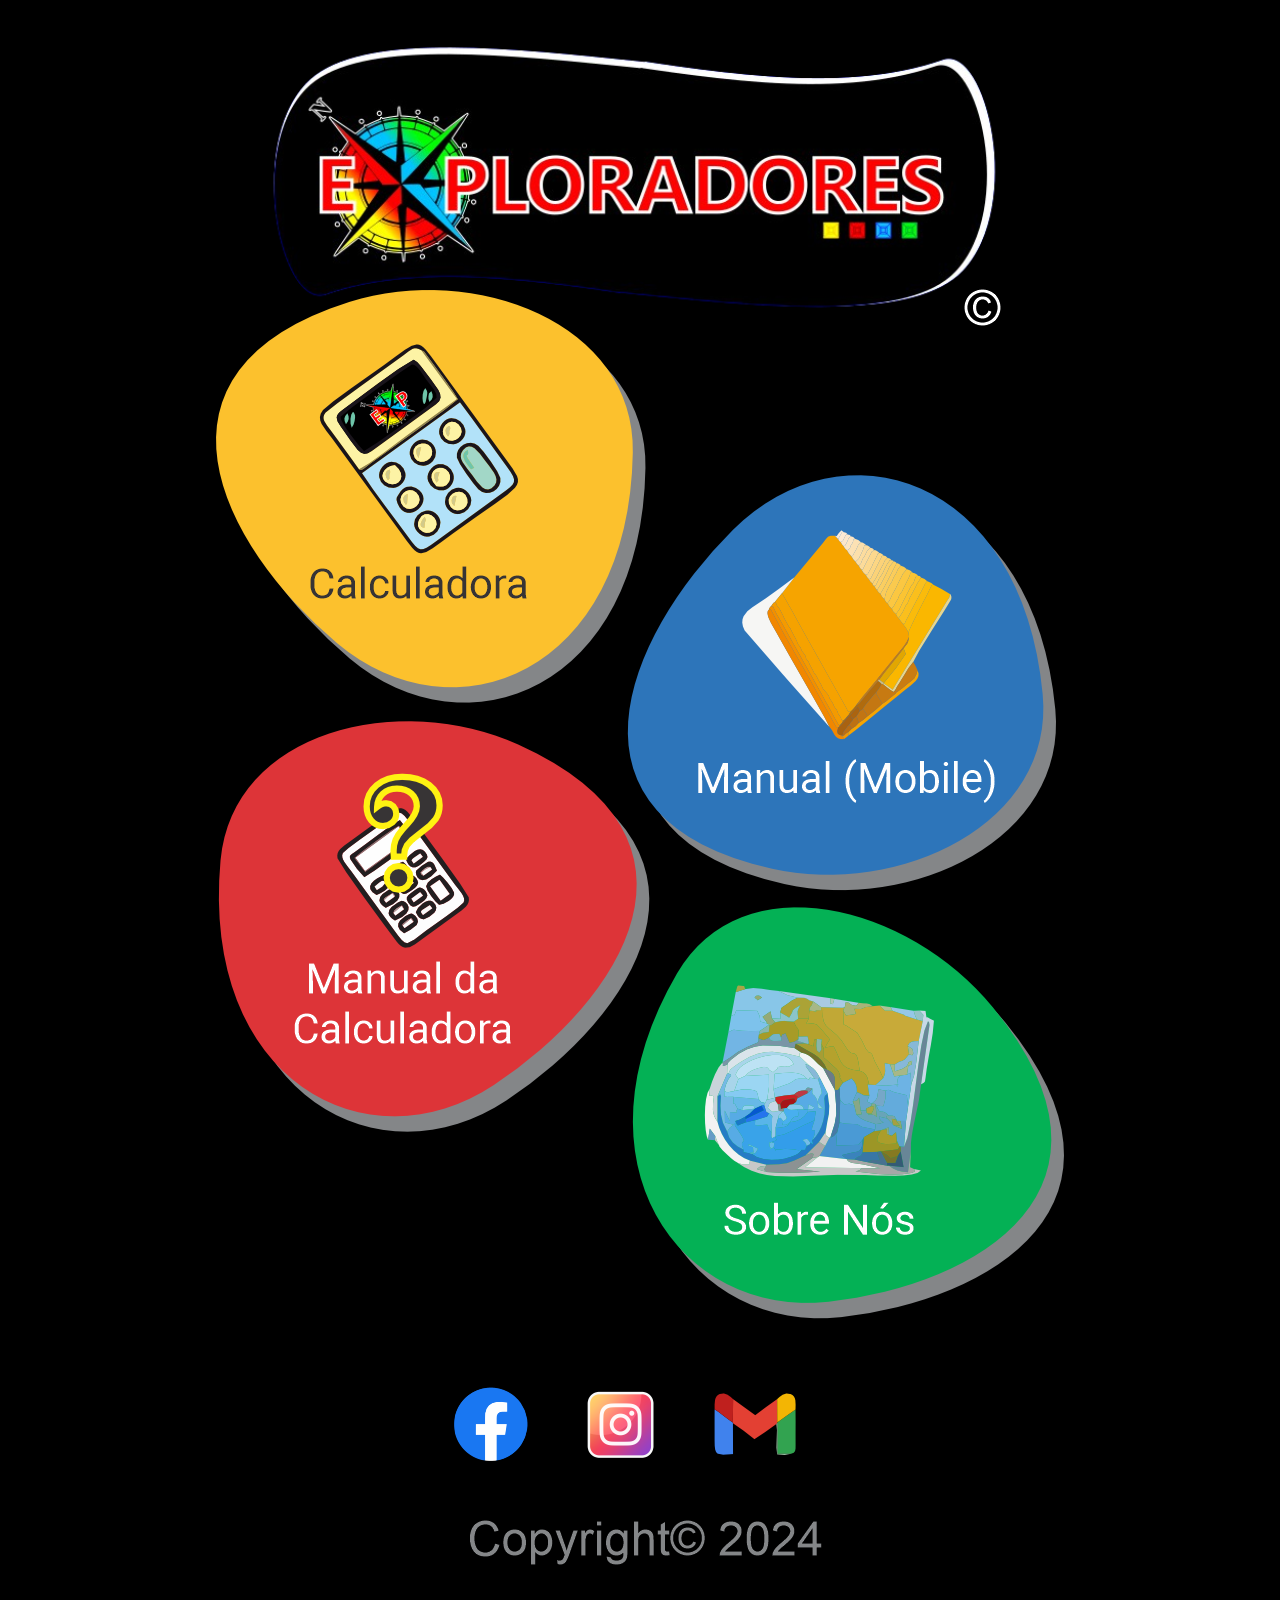
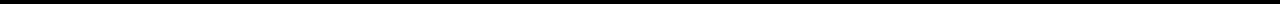
<file: index.html>
<!DOCTYPE html>
<html lang="pt-br">
<head>
    <meta charset="UTF-8">
    <meta name="viewport" content="width=device-width, initial-scale=1.0">
    <title>Exploradores</title>
    <style>
        body {
            background-color: #000;
            color: #fff;
            font-family: Arial, sans-serif;
            text-align: center;
            margin: 0;
        }

        .container {
            position: relative;
            display: inline-block;
            max-width: 100%;
        }

        .container img {
            width: 100%;
            height: auto;
        }

        .area-link {
            position: absolute;
            display: block;
            width: 100%;
            height: 100%;
            cursor: pointer;
        }
    </style>
</head>
<body>
    <div class="container">
        <img src="img/fundo.png" alt="Exploradores">
        
        <a class="area-link" style="top: 290px; left: 0; width: 445px; height: 400px;" href="calculadora.html" target="_blank"></a>
        <a class="area-link" style="top: 477px; left: 446px; width: 422px; height: 398px;" href=".\download\exploradores_manual_mobile.pdf" target="_blank"></a>
        <a class="area-link" style="top: 722px; left: 0; width: 442px; height: 389px;" href="ajuda1.html" target="_blank"></a>
        <a class="area-link" style="top: 910px; left: 461px; width: 400px; height: 395px;" href="sobre.html" target="_blank"></a>
        <a class="area-link" style="top: 1387px; left: 264px; width: 72px; height: 74px;" href="https://www.facebook.com/share/VeXWJtTjgaeFu7Po/?mibextid=qi2Omg" target="_blank"></a>
        <a class="area-link" style="top: 1389px; left: 392px; width: 73px; height: 71px;" href="https://www.instagram.com/jogo.exploradores?igsh=MXF4dTI3OGw3ZXFiag==" target="_blank"></a>
        <a class="area-link" style="top: 1388px; left: 519px; width: 86px; height: 70px;" href="mailto:jogoexploradores@gmail.com" target="_blank"></a>
    </div>

    <script>
        document.querySelectorAll('.area-link').forEach(link => {
            link.addEventListener('click', function(e) {
                e.preventDefault();
                window.open(this.href, '_blank');
            });
        });
    </script>
</body>
</html>
</file>
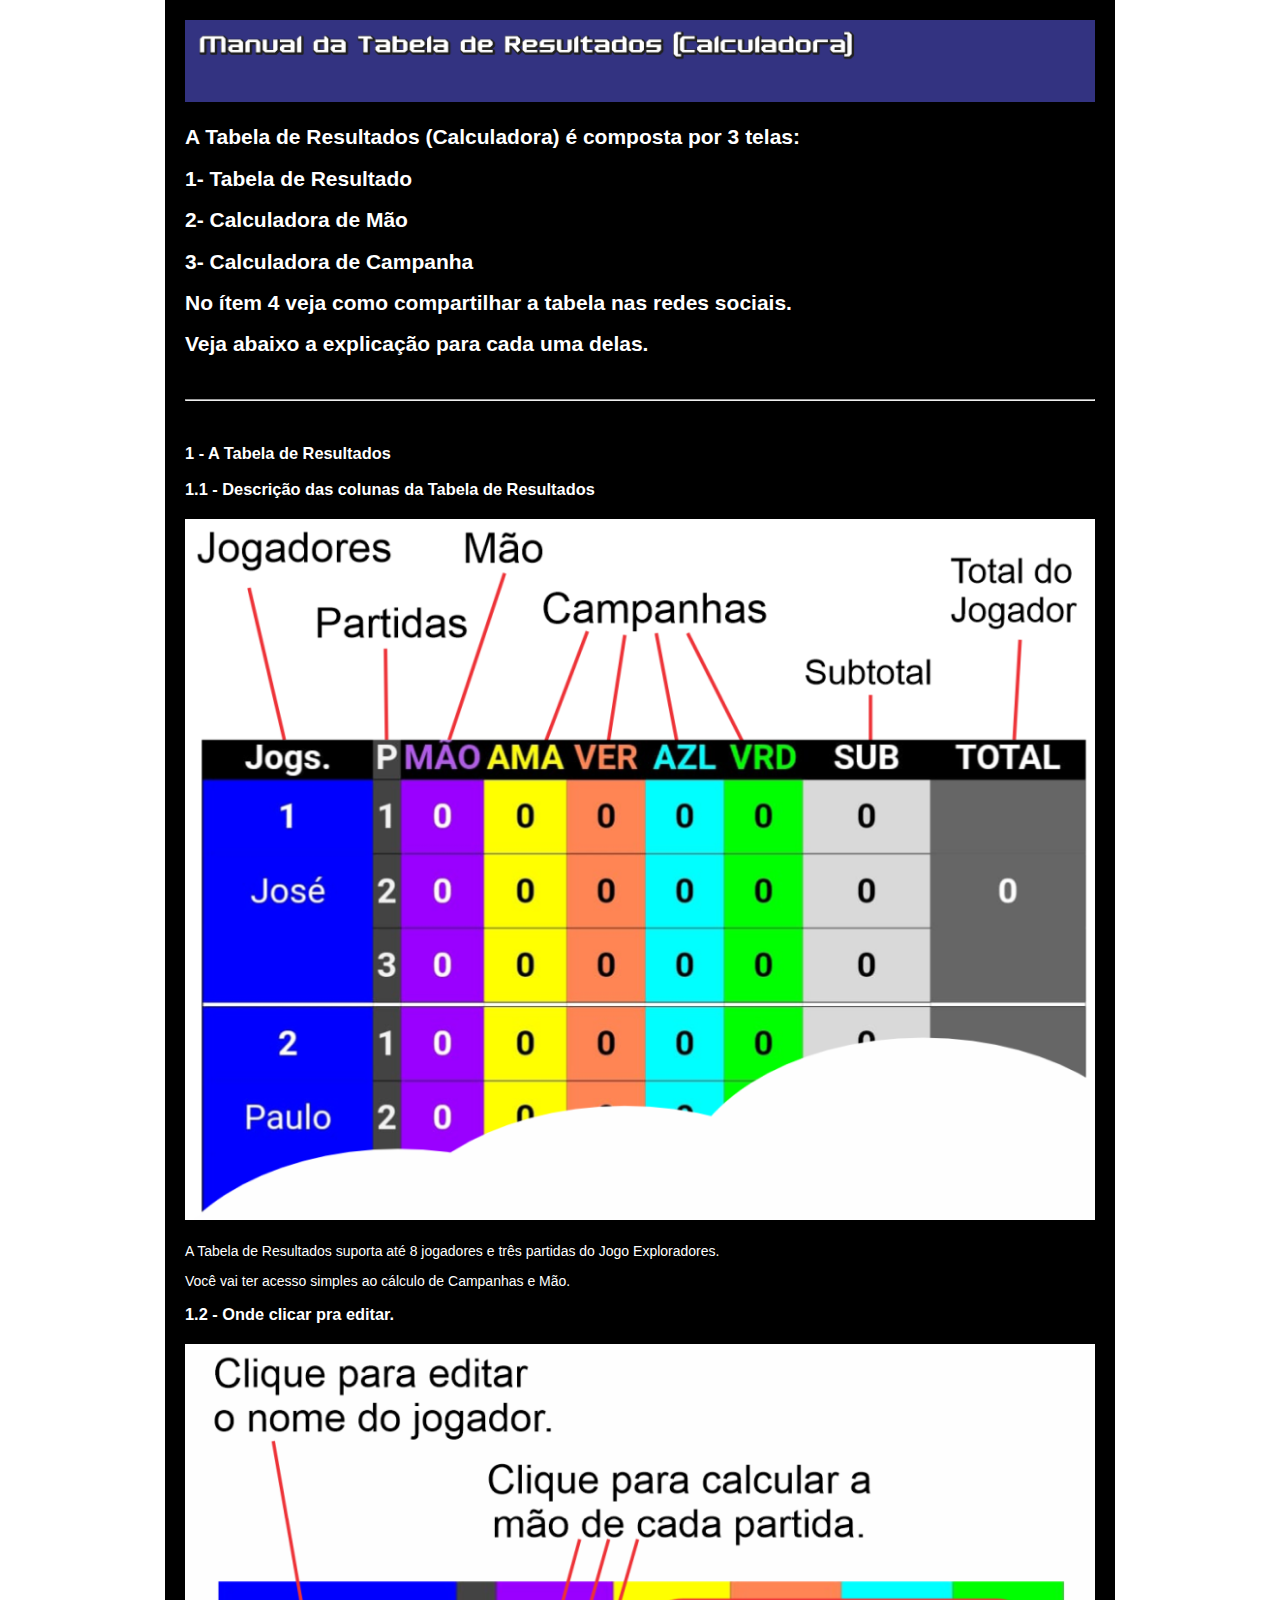
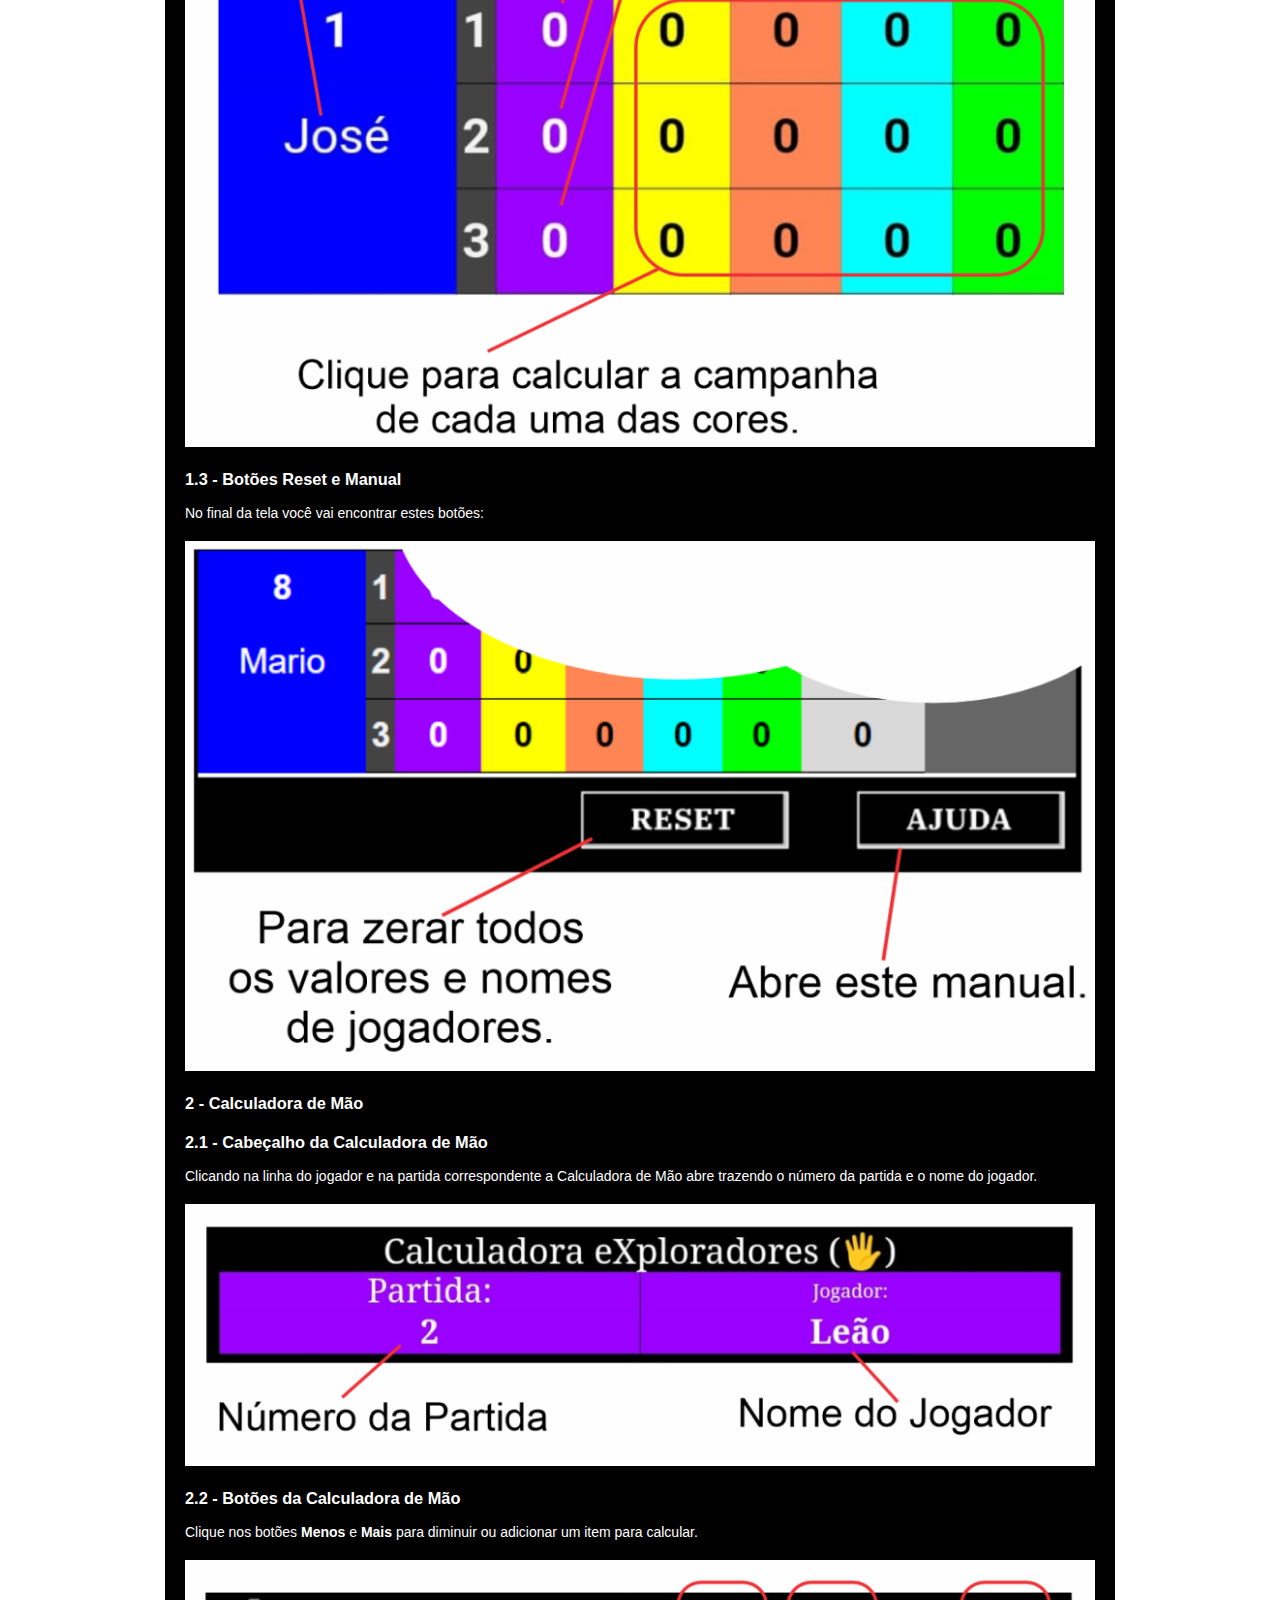
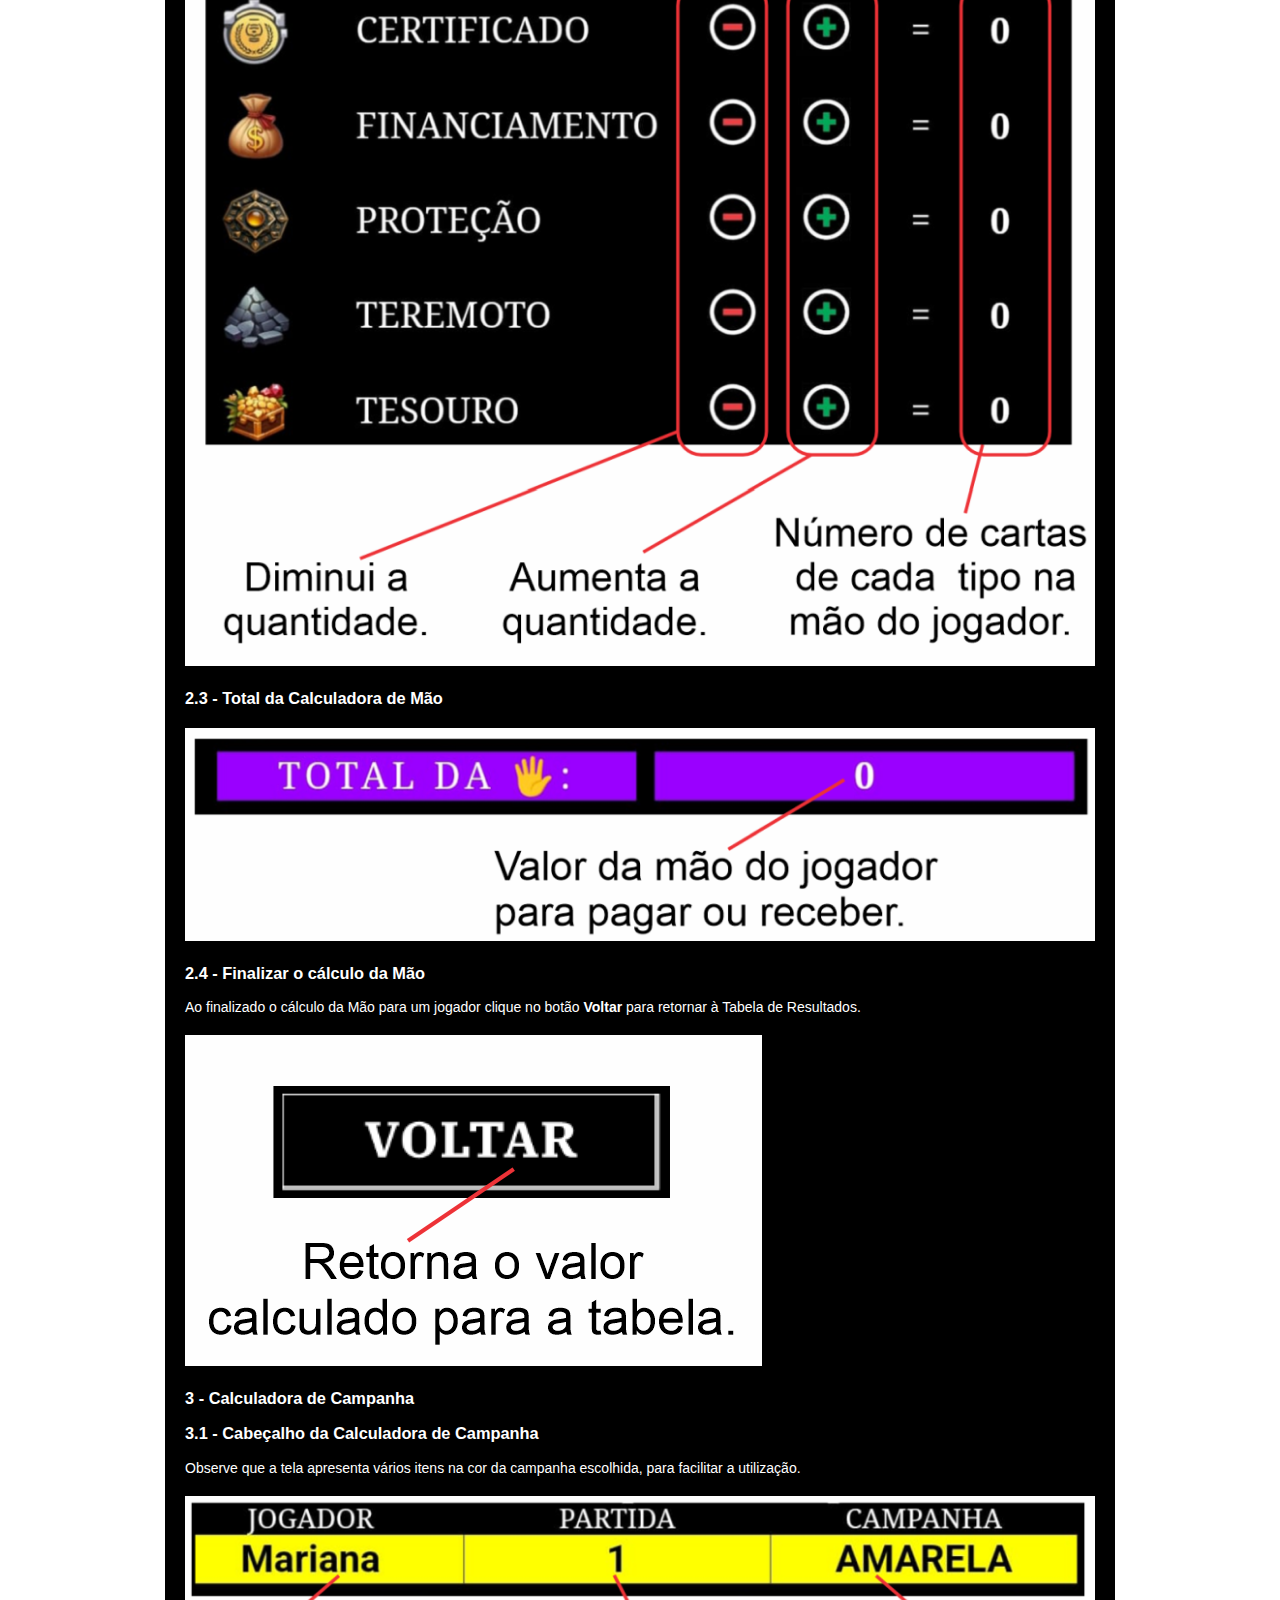
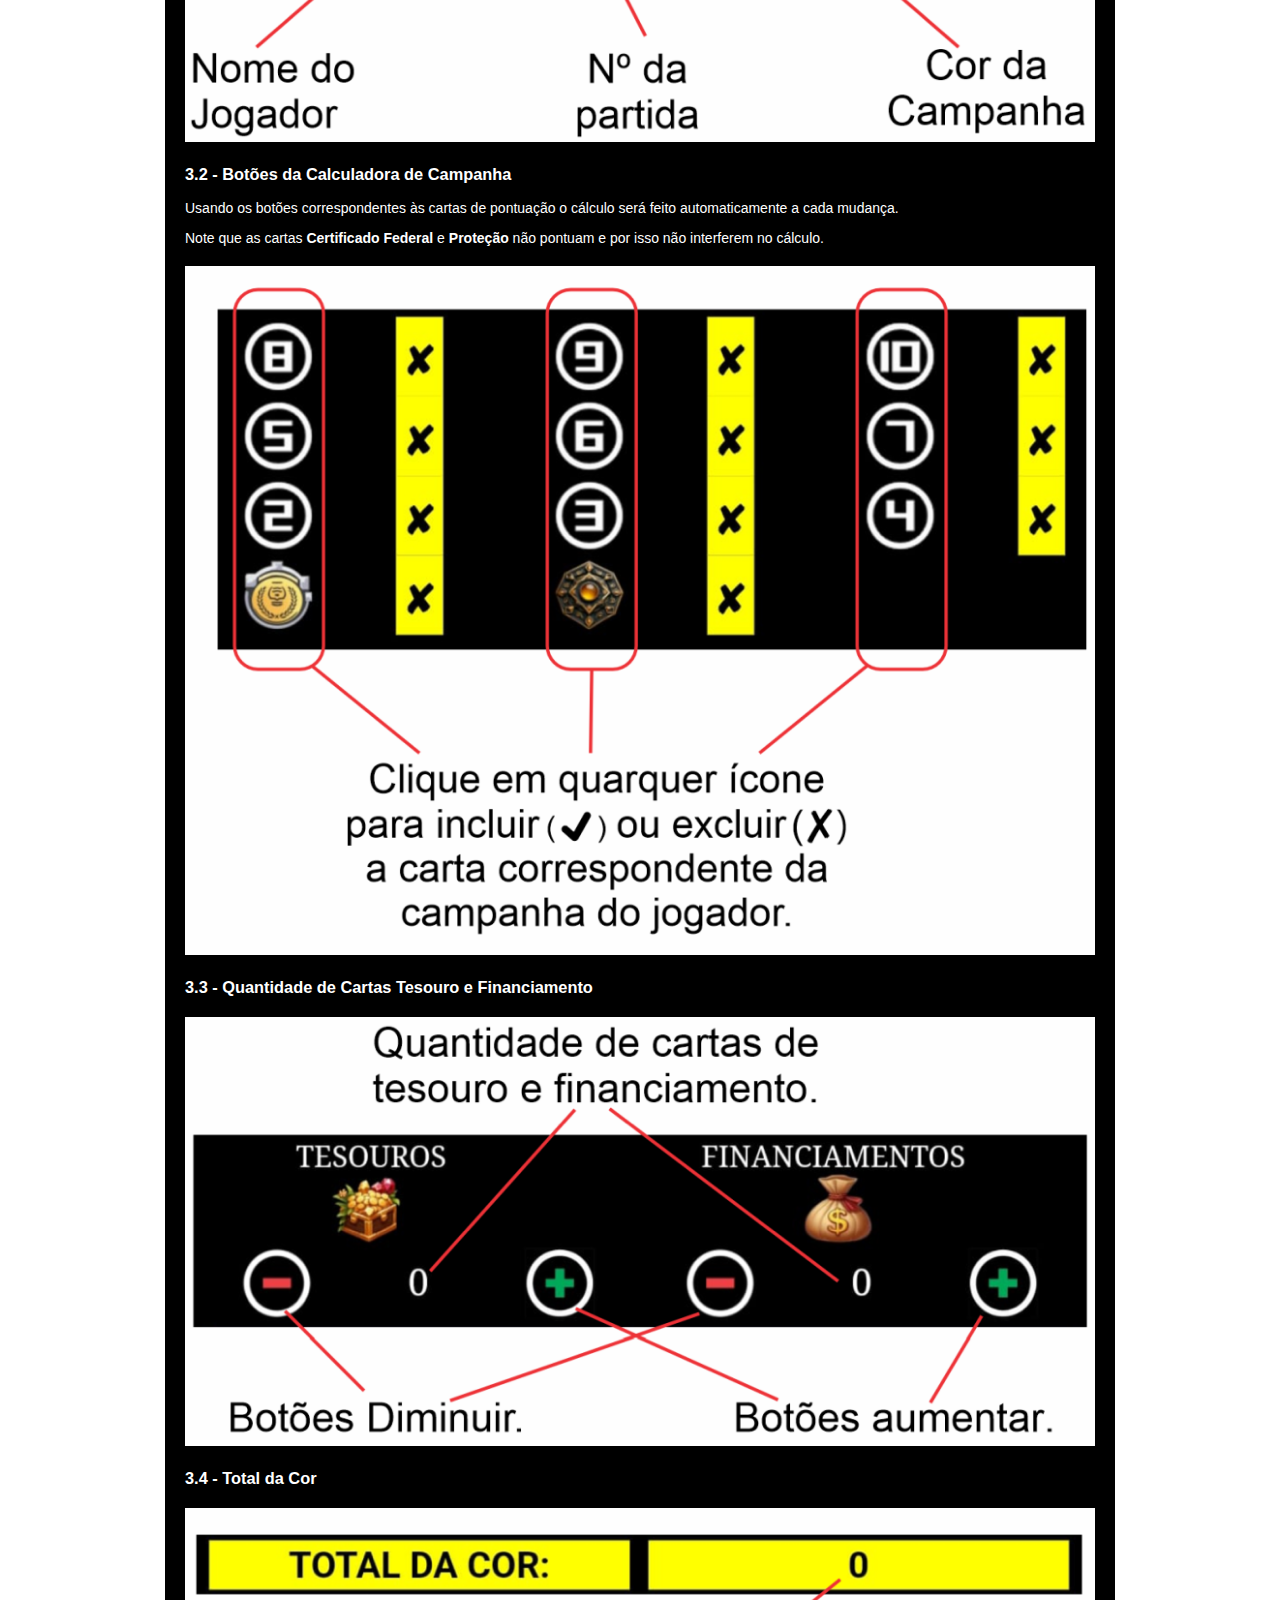
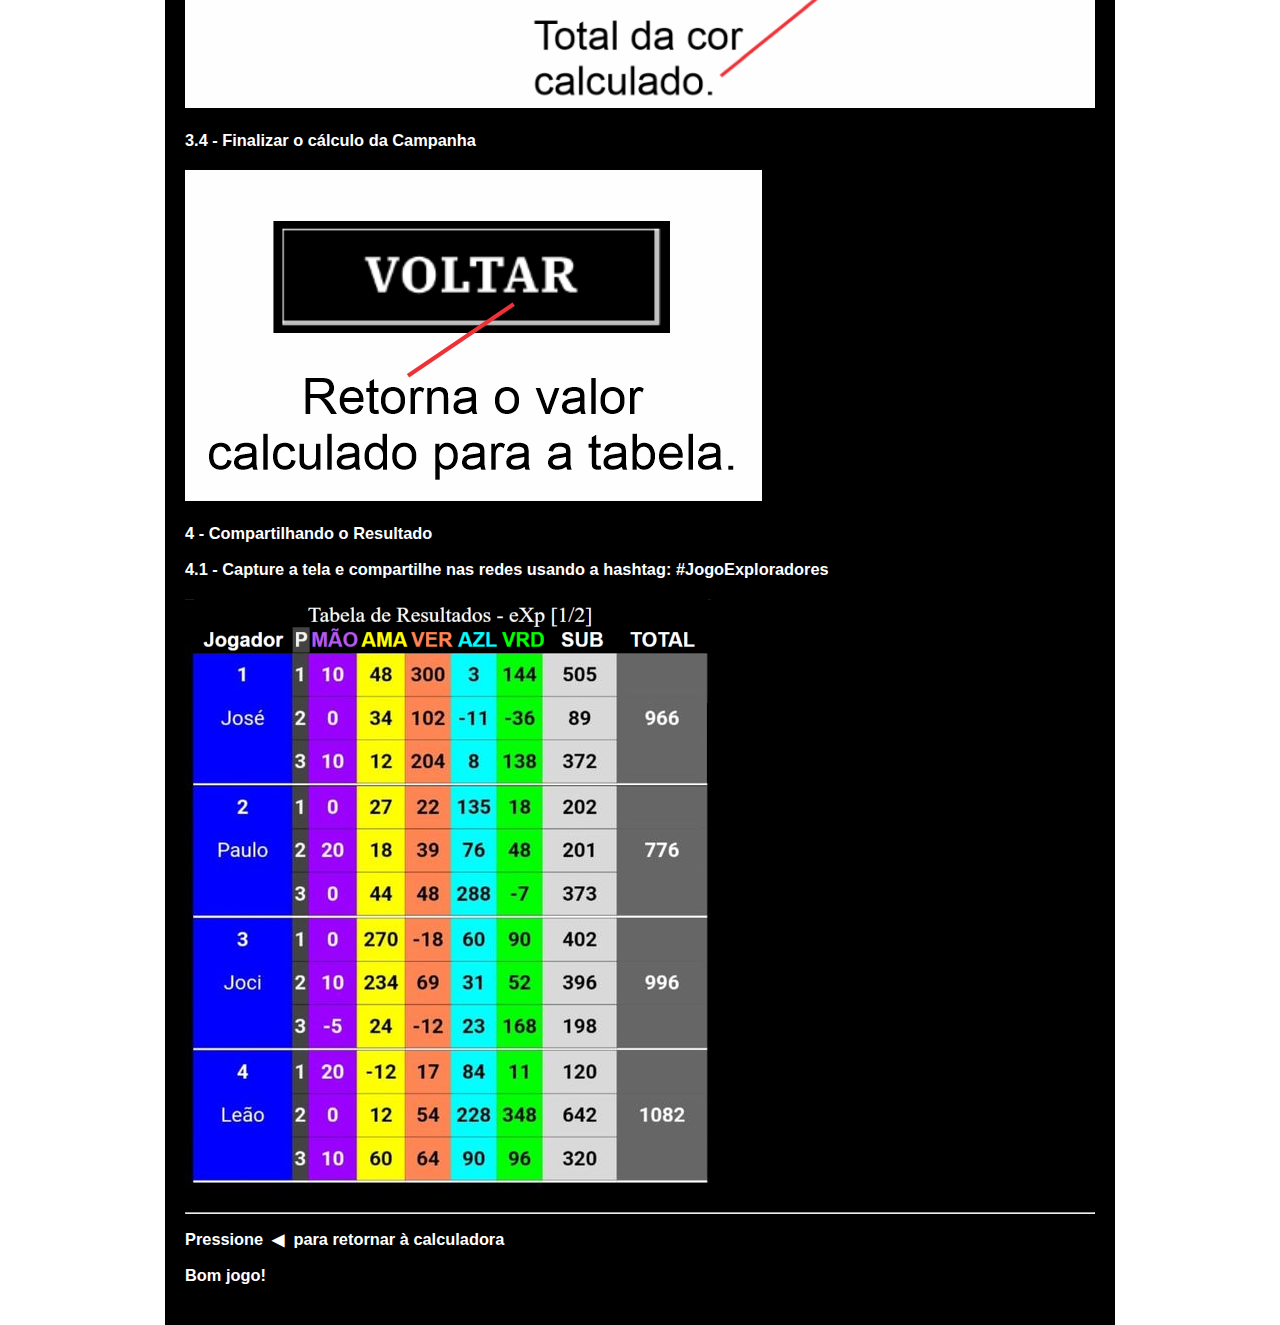
<file: ajuda1.html>
<!DOCTYPE html>
<html lang="pt-br">

<head>
    <meta charset="UTF-8">
    <meta name="viewport" content="width=device-width, initial-scale=1.0">
    <title>Manual da Tabela de Resultados</title>
    <style>
        body {
            font-family: Arial, sans-serif;
            margin: 0;
            padding: 0;
            font-size: 14px;
        }

        .header {
            background-color: #333;
            color: #fff;
            padding: 10px;
            display: flex;
            justify-content: space-between;
            align-items: center;
        }

        .content {padding: 20px;}

        .grid-container {max-width: 950px;
            margin: 0 auto;
            color: #fff;
            background-color: #000;
            padding: 20px;
            box-sizing: border-box;}

        .grid-container table {
            width: 100%;
            border-collapse: collapse;
        }

        .image img {
            max-width: 100%;
            height: auto;
        }

        .text {margin: 20px 0;}
    </style>
</head>

<body>
    <div class="grid-container" dir="ltr">
        <div class="image">
            <img src="img2/titulo.png" alt="Tabela de Resultados (Calculadora)" title="Tabela de Resultados (Calculadora)">
        </div>
        <div class="text">
            <h2>A Tabela de Resultados (Calculadora) é composta por 3 telas:</h2>
            <h2>1- Tabela de Resultado</h2>
            <h2>2- Calculadora de Mão</h2>
            <h2>3- Calculadora de Campanha</h2>
            <h2>No ítem 4 veja como compartilhar a tabela nas redes sociais.</h2>
            <h2>Veja abaixo a explicação para cada uma delas.</h2>
        </div>
        <br>
        <hr>
        <br>
                <div class="text">
            <h3>1 - A Tabela de Resultados</h3>
            <h3>1.1 - Descrição das colunas da Tabela de Resultados</h3>
        </div>
        <div class="container">
            <div class="image">
                <img src="./img2/imgman11.png" alt="img1.1">
            </div>
            <div class="text">
                <p>A Tabela de Resultados suporta até 8 jogadores e três partidas do Jogo Exploradores.</p>
                <p>Você vai ter acesso simples ao cálculo de Campanhas e Mão.</p>
                <h3>1.2 - Onde clicar pra editar.</h3>
            </div>
            <div class="image">
                <img src="./img2/imgman12.png" alt="Modo de usar">
            </div>
            <div class="text">
                <h3>1.3 - Botões Reset e Manual</h3>
                <p>No final da tela você vai encontrar estes botões:</p>
            </div>
            <div class="image">
                <img src="img2/imgman13.png" alt="Botões Reset e Manual" title="Botões Reset e Manual">
            </div>
            <div class="text">
                <h3>2 - Calculadora de Mão</h3>
            </div>
            <div class="text">
                <h3>2.1 - Cabeçalho da Calculadora de Mão</h3>
                <p>Clicando na linha do jogador e na partida correspondente a Calculadora de Mão abre trazendo o número da partida e o nome do jogador.</p>
            </div>
            <div class="image">
                <img src="img2/imgman21.png" alt="Calculadora de Mão" title="Calculadora de Mão">
            </div>
            <div class="text">
                <h3>2.2 - Botões da Calculadora de Mão</h3>
                <p>Clique nos botões <b>Menos</b> e <b>Mais</b> para diminuir ou adicionar um item para calcular.</p>
            </div>
            <div class="image">
                <img src="img2/imgman22.png" alt="Botões da Calculadora de Mão" title="Botões da Calculadora de Mão">
            </div>
            <div class="text">
                <h3>2.3 - Total da Calculadora de Mão</h3>
            </div>
            <div class="image">
                <img src="img2/imgman23.png" alt="Total da Calculadora de Mão" title="Total da Calculadora de Mão">
            </div>
            <div class="text">
                <h3>2.4 - Finalizar o cálculo da Mão</h3>
                <p>Ao finalizado o cálculo da Mão para um jogador clique no botão <b>Voltar</b> para retornar à Tabela de Resultados.</p>
            </div>
            <div class="image">
                <img src="img2/imgman24.png" alt="Finalizar o cálculo da Mão" title="Finalizar o cálculo da Mão">
            </div>
            <div class="text">
                <h3>3 - Calculadora de Campanha</h3>
                <h3>3.1 - Cabeçalho da Calculadora de Campanha</h3>
                <p>Observe que a tela apresenta vários itens na cor da campanha escolhida, para facilitar a utilização.</p>
            </div>
            <div class="image">
                <img src="img2/imgman31.png" alt="Cabeçalho da Calculadora de Campanhas" title="Cabeçalho da Calculadora de Campanhas">
            </div>
            <div class="text">
                <h3>3.2 - Botões da Calculadora de Campanha</h3>
                <p>Usando os botões correspondentes às cartas de pontuação o cálculo será feito automaticamente a cada mudança.</p>
                <p>Note que as cartas <b>Certificado Federal</b> e <b>Proteção</b> não pontuam e por isso não interferem no cálculo.</p>
            </div>
            <div class="image">
                <img src="img2/imgman32.png" alt="Botões da Calculadora de Campanha" title="Botões da Calculadora de Campanha">
            </div>
            <div class="text">
                <h3>3.3 - Quantidade de Cartas Tesouro e Financiamento</h3>
            </div>
            <div class="image">
                <img src="img2/imgman33.png" alt="Quantidade de Cartas Tesouro e Financiamento" title="Quantidade de Cartas Tesouro e Financiamento">
            </div>
            <div class="text">
                <h3>3.4 - Total da Cor</h3>
            </div>
            <div class="image">
                <img src="img2/imgman34.png" alt="Total da Cor" title="Total da Cor">
            </div>
            <div class="text">
                <h3>3.4 - Finalizar o cálculo da Campanha</h3>
            </div>
            <div class="image">
                <img src="img2/imgman35.png" alt="Finalizar o cálculo da Campanha" title="Finalizar o cálculo da Campanha">
            </div>
            <div class="text">
                <h3>4 - Compartilhando o Resultado</h3>
                <h3>4.1 - Capture a tela e compartilhe nas redes usando a hashtag: <b>#JogoExploradores</b></h3>
            </div>
            <div class="image">
                <img src="./img2/tabresultados.png" alt="Tabela de Resultados">
            </div>
            <div class="text">
                <hr>

                <h3>Pressione&nbsp;&nbsp;<b>&#9664;</b>&nbsp;&nbsp;para retornar à calculadora</h3>
                <h3>Bom jogo!</h3>
            </div>
        </div>
    </div>
    <script type="text/javascript" src="partida.js"></script>
</body>

</html>
</file>
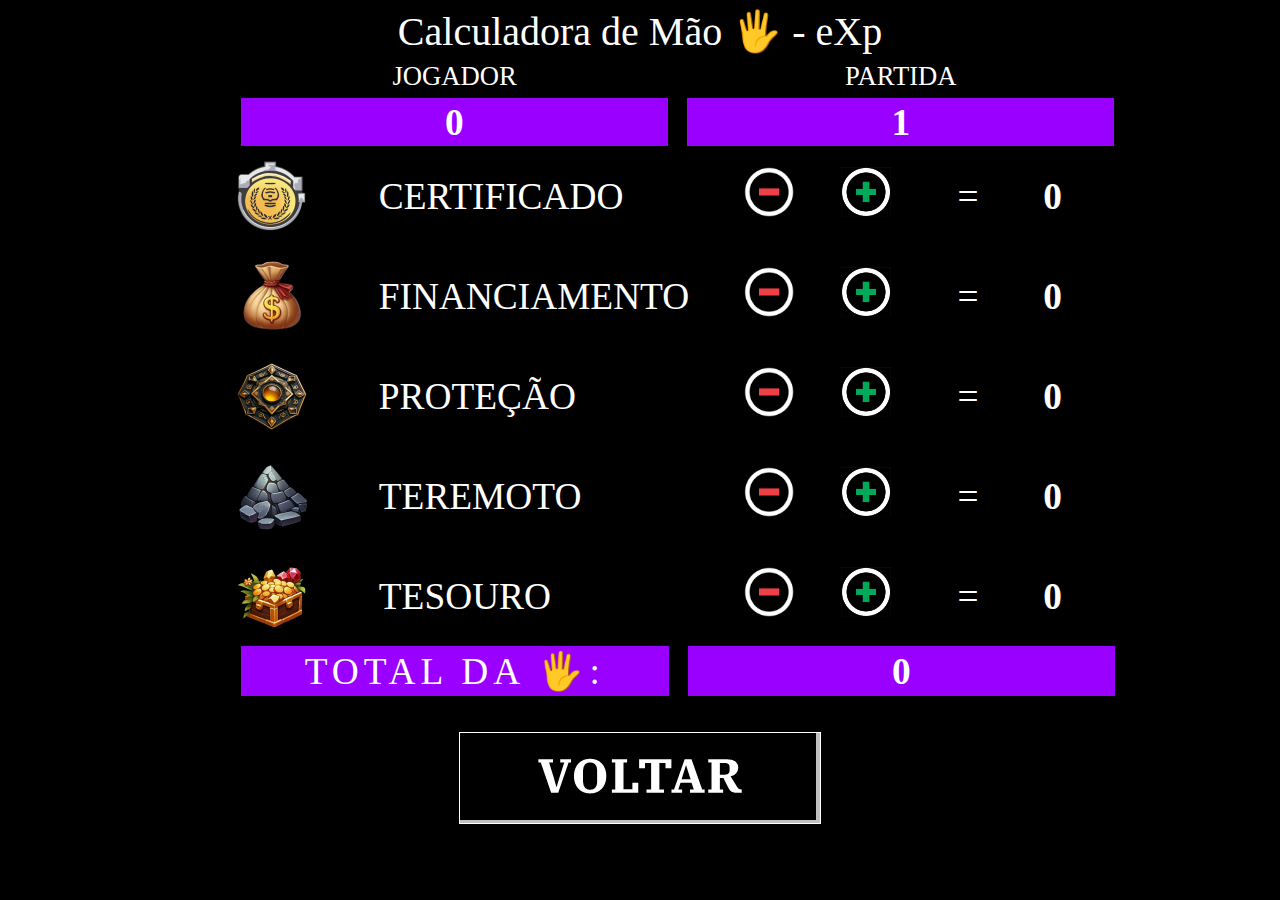
<file: calcmao.html>
<html>
  <head>
    <meta http-equiv="content-type" content="text/html; charset=utf-8">
    <link type="text/css" rel="stylesheet" href="resources/calc_style.css">
    <title>Calculadora de Mão 🖐️ - Exploradores</title>
    <style type="text/css">
	
  .ritz .waffle a { color: inherit; }
  .ritz .waffle .s9{background-color:#000000;text-align:center;font-weight:bold;color:#ffffff;font-family:'Arial';font-size:28pt;vertical-align:bottom;white-space:nowrap;direction:ltr;padding:2px 3px 2px 3px;}
  .ritz .waffle .s31{background-color:#000000;text-align:left;color:#000000;font-family:'Arial';font-size:28pt;vertical-align:middle;white-space:nowrap;direction:ltr;padding:2px 3px 2px 3px;}
  .ritz .waffle .s7{background-color:#073763;text-align:center;color:#ffff00;font-family:'Arial';font-size:28pt;vertical-align:middle;white-space:nowrap;direction:ltr;padding:2px 3px 2px 3px;}
  .ritz .waffle .s15{background-color:#434343;text-align:center;font-weight:bold;color:#ffffff;font-family:'Arial';font-size:28pt;vertical-align:middle;white-space:normal;overflow:hidden;word-wrap:break-word;direction:ltr;padding:2px 3px 2px 3px;}
  .ritz .waffle .s25{border-left: none;;background-color:#000000;text-align:center;color:#ffffff;font-family:'Arial';font-size:28pt;vertical-align:middle;white-space:normal;overflow:hidden;word-wrap:break-word;direction:ltr;padding:2px 3px 2px 3px;}
  .ritz .waffle .s19{background-color:#000000;text-align:left;font-weight:bold;color:#ffffff;font-family:'Arial';font-size:28pt;vertical-align:middle;white-space:nowrap;direction:ltr;padding:2px 3px 2px 3px;}
  .ritz .waffle .s23{border-right:1px SOLID #000000;background-color:#000000;text-align:center;color:#ffffff;font-family:'Arial';font-size:28pt;vertical-align:middle;white-space:normal;overflow:hidden;word-wrap:break-word;direction:ltr;padding:2px 3px 2px 3px;}
  .ritz .waffle .s18{border-bottom:1px SOLID #000000;background-color:#000000;text-align:center;font-weight:bold;color:#ffffff;font-family:'Arial';font-size:28pt;vertical-align:middle;white-space:normal;overflow:hidden;word-wrap:break-word;direction:ltr;padding:2px 3px 2px 3px;}
  .ritz .waffle .s22{background-color:#000000;text-align:center;color:#ffffff;font-family:'Arial';font-size:28pt;vertical-align:middle;white-space:nowrap;direction:ltr;padding:2px 3px 2px 3px;}
  .ritz .waffle .s3{background-color:#0000ff;text-align:center;color:#ffffff;font-family:'Arial';font-size:28pt;vertical-align:middle;white-space:nowrap;direction:ltr;padding:2px 3px 2px 3px;}
  .ritz .waffle .s13{background-color:#000000;text-align:center;font-weight:bold;color:#ffffff;font-family:'Arial';font-size:28pt;vertical-align:middle;white-space:nowrap;direction:ltr;padding:2px 3px 2px 3px;}
  .ritz .waffle .s28{background-color:#000000;text-align:center;font-weight:bold;color:#ffff00;font-family:'Arial';font-size:28pt;vertical-align:middle;white-space:nowrap;direction:ltr;padding:2px 3px 2px 3px;}
  .ritz .waffle .s17{border-bottom:1px SOLID #000000;border-right:1px SOLID #000000;background-color:#434343;text-align:center;font-weight:bold;color:#ffffff;font-family:'Arial';font-size:28pt;vertical-align:middle;white-space:normal;overflow:hidden;word-wrap:break-word;direction:ltr;padding:2px 3px 2px 3px;}
  .ritz .waffle .s10{border-right: none;background-color:#000000;text-align: left;font-weight:bold;color:#ffffff;font-family:'Arial';font-size:28pt;vertical-align:center;white-space:nowrap;direction:ltr;padding:2px 3px 2px 3px;}
  .ritz .waffle .s24{border-bottom:1px SOLID #000000;border-right:1px SOLID #000000;background-color:#000000;text-align:center;font-weight:bold;color:#ffffff;font-family:'Arial';font-size:28pt;vertical-align:middle;white-space:normal;overflow:hidden;word-wrap:break-word;direction:ltr;padding:2px 3px 2px 3px;}
  .ritz .waffle .s30{background-color:#000000;text-align:center;font-weight:bold;color:#ffff00;font-family:'Arial';font-size:28pt;vertical-align:middle;white-space:nowrap;direction:ltr;padding:2px 3px 2px 3px;}
  .ritz .waffle .s27{background-color:#000000;text-align:center;font-weight:bold;color:#ffffff;font-family:'Arial';font-size:28pt;vertical-align:middle;white-space:nowrap;direction:ltr;padding:2px 3px 2px 3px;}
  .ritz .waffle .s12{border-left: none;background-color:#000000;text-align:center;font-weight:bold;color:#ffffff;font-family:'Arial';font-size:28pt;vertical-align:middle;white-space:nowrap;direction:ltr;padding:2px 3px 2px 3px;}
  .ritz .waffle .s6{border-bottom:1px SOLID #000000;background-color:#073763;text-align:center;color:#ffff00;font-family:'Arial';font-size:28pt;vertical-align:middle;white-space:nowrap;direction:ltr;padding:2px 3px 2px 3px;}
  .ritz .waffle .s8{border-bottom:1px SOLID #000000;background-color:#073763;text-align:center;color:#ffff00;font-family:'Arial';font-size:28pt;vertical-align:middle;white-space:nowrap;direction:ltr;padding:2px 3px 2px 3px;}
  .ritz .waffle .s20{border-bottom:1px SOLID #000000;background-color:#000000;text-align:center;font-weight:bold;color:#ffffff;font-family:'Arial';font-size:28pt;vertical-align:middle;white-space:normal;overflow:hidden;word-wrap:break-word;direction:ltr;padding:2px 3px 2px 3px;}
  .ritz .waffle .s26{border-left: none;background-color:#000000;text-align:left;color:#000000;font-family:'Arial';font-size:28pt;vertical-align:middle;white-space:nowrap;direction:ltr;padding:2px 3px 2px 3px;}
  .ritz .waffle .s29{background-color:#073763;text-align:right;color:#ffffff;font-family:'Arial';font-size:28pt;vertical-align:middle;white-space:nowrap;direction:ltr;padding:2px 3px 2px 3px;}
  .ritz .waffle .s5{border-bottom:1px SOLID #000000;background-color:#9000000;text-align:center;color:#ffffff;font-family:'Arial';font-size:28pt;vertical-align:middle;white-space:nowrap;direction:ltr;padding:2px 3px 2px 3px;}
  .ritz .waffle .s14{border-bottom:1px SOLID #000000;background-color:#000000;text-align:center;color:#ffffff;font-family:'Arial';font-size:28pt;vertical-align:middle;white-space:normal;overflow:hidden;word-wrap:break-word;direction:ltr;padding:2px 3px 2px 3px;}
  .ritz .waffle .s0{background-color:#000000;text-align:left;color:#000000;font-family:'Arial';font-size:28pt;vertical-align:middle;white-space:nowrap;direction:ltr;padding:2px 3px 2px 3px;}
  .ritz .waffle .s16{border-bottom:1px SOLID #ffffff;background-color:#000000;text-align:center;color:#ffffff;font-family:'Arial';font-size:28pt;vertical-align:middle;white-space:normal;overflow:hidden;word-wrap:break-word;direction:ltr;padding:0;}
  .ritz.grid-container {width: 950px; margin: 0 auto; color:#ffffff;background-color:#000000;font-size:28pt;}
  .ritz.grid-container table {width: 100%; border-collapse: collapse;font-size:28pt;}
</style> </head>
  <body>
    <div class="ritz grid-container" dir="ltr">
      <table class="ritz grid-container" cellspacing="0" cellpadding="0">

        <tbody>
            <td class="s3" dir="ltr"><div style="color:#ffffff; text-align: center; font-size: 30pt;">Calculadora de Mão 🖐️ - eXp<div></td>
          </tr>
        </tbody>
      </table>
    </div>
    <div class="ritz grid-container" dir="ltr" >
      <table class="ritz grid-container" cellspacing="0" cellpadding="0">
        <tbody>
          <tr style="height: 40px">
            <td class="s5" style="width:  8%;"><br></td>
            <td class="s5" style="width: 45%; font-size: 20pt;"  dir="ltr">JOGADOR</td>
            <td class="s5" style="width:  2%;"><br></td>
            <td class="s5" style="width: 45%; font-size: 20pt;"  dir="ltr">PARTIDA</td>
            <td class="s5" style="width:  8%;"><br></td>
            <tr style="height: 40px">   
              <td class="s5" style="width:  8%;"><br></td>
              <td class="s5" dir="ltr" style="background-color:#9900ff;border-right: 1px solid black; font-size: 28pt;"><h4 id="nameplayer" title="Nome Jogador.">0</h4>
                <td class="s5" style="width:  2%;"><br></td>
                <td class="s5" dir="ltr" style="background-color:#9900ff;font-size: 28pt;"><h4 id="numpartida">0</h4></td>
              <td class="s5" style="width:  8%;"><br></td>
            </td>
          </tr>
        </tbody>
      </table>
    </div>
    <div class="ritz grid-container" dir="ltr">
      <table class="ritz grid-container" cellspacing="0" cellpadding="0">
        <tbody>
<tr style="height: 100px">
            <td class="s10" dir="ltr" width="25%"><div style="display: flex; justify-content: center; align-items: center; height: 100%;"><img src="./img/Cer.png" title="Certificado"></div></td>
            <td class="s10" dir="ltr" width="25%" style="text-align: left;">CERTIFICADO</td>
            <td class="s14" dir="ltr" width="30%"> 
               <img src="./img/minus.png" class="btclass" onclick="defCertificado(-1);" title="Diminui" style="width:50px;height:50px;">&nbsp;&nbsp;&nbsp;&nbsp;
               <img src="./img/plus.png" class="btclass"  onclick="defCertificado(+1);" title="Aumenta" style="width:50px;height:50px;">
            </td>
            <td class="s18" dir="ltr" width="5%">=</td>
            <td class="s20" dir="ltr" width="20%"><h4 id="numcertificado" title="Certificados.">0</h4>
            </td>
          </tr>
<tr style="height: 100px">
            <td class="s10" dir="ltr">
              <div style="display: flex; justify-content: center; align-items: center; height: 100%;"> <img src="./img/Fin.png" title="Financiamento"></div></td>
            <td class="s10" dir="ltr" style="text-align: left;">FINANCIAMENTO</td>
            <td class="s14" dir="ltr">  
               <img src="./img/minus.png" class="btclass" onclick="defFinanc(-1);" title="Diminui" style="width:50px;height:50px;">&nbsp;&nbsp;&nbsp;&nbsp;
               <img src="./img/plus.png" class="btclass"  onclick="defFinanc(+1);" title="Aumenta" style="width:50px;height:50px;">
            </td>
            <td class="s18" dir="ltr">=</td>
            <td class="s20" dir="ltr">
              <h4 id="numfinanc" title="Financiamentos.">0 </h4>
            </td>
          </tr>
<tr style="height: 100px">
            <td class="s10" dir="ltr">
              <div style="display: flex; justify-content: center; align-items: center; height: 100%;"><img src="./img/Pro.png" title="Proteção"></div></td>
            <td class="s10" dir="ltr" style="text-align: left;">PROTEÇÃO</td>
            <td class="s14" dir="ltr" >
              <img src="./img/minus.png" class="btclass" onclick="defProtecao(-1);" title="Diminui" style="width:50px;height:50px;">&nbsp;&nbsp;&nbsp;&nbsp;
              <img src="./img/plus.png"  class="btclass" onclick="defProtecao(+1);" title="Aumenta" style="width:50px;height:50px;">
            </td>
            <td class="s18" dir="ltr">=</td>
            <td class="s20" dir="ltr">
              <h4 id="numprotecao" title="Protecao.">0 </h4>
            </td>
          </tr>
<tr style="height: 100px">
            <td class="s10" dir="ltr">
              <div style="display: flex; justify-content: center; align-items: center; height: 100%;"><img src="./img/Ter.png" title="Terremoto"></div></td>
            <td class="s10" dir="ltr" style="text-align: left;">TEREMOTO</td>
            <td class="s14" dir="ltr"> 
              <img src="./img/minus.png" class="btclass" onclick="defTerremoto(-1);" title="Diminui" style="width:50px;height:50px;">&nbsp;&nbsp;&nbsp;&nbsp;
              <img src="./img/plus.png"  class="btclass" onclick="defTerremoto(+1);" title="Aumenta" style="width:50px;height:50px;">
            </td>
            <td class="s18" dir="ltr">=</td>
            <td class="s20" dir="ltr">
              <h4 id="numterremoto" title="Terremoto.">0 </h4>
            </td>
          </tr>
<tr style="height: 100px">
            <td class="s10" dir="ltr">
              <div style="display: flex; justify-content: center; align-items: center; height: 100%;"><img src="./img/Tes.png" title="Tesouro"></div></td>
            <td class="s10" dir="ltr" style="text-align: left;">TESOURO</td>
            <td class="s14" dir="ltr"> 
              <img src="./img/minus.png" class="btclass" onclick="defTesouro(-1);" title="Diminui" style="width:50px;height:50px;">&nbsp;&nbsp;&nbsp;&nbsp;
              <img src="./img/plus.png"  class="btclass" onclick="defTesouro(+1);" title="Aumenta" style="width:50px;height:50px;">
            </td>
            <td class="s18" dir="ltr">=</td>
            <td class="s20" dir="ltr"><h4 id="numtesouro" title="Tesouro.">0 </h4>
            </td>
          </tr>
        </tbody>
      </table>
    </div>

    <div class="ritz grid-container" dir="ltr">
      <table class="ritz grid-container" cellspacing="0" cellpadding="0">
        <tbody>
          <tr style="height: 50px ; vertical-align: middle;">
            <td class="s10" style="width:  8%;"><br></td>
            <td class="s29" style="width: 45%; letter-spacing: 5px;background-color:#9900ff;font-size: 28pt;" dir="ltr" title="Total da Mão">TOTAL DA 🖐️:</td>
            <td class="s10" style="width:  2%;"></td>
            <td class="s29" style="width: 45%;background-color:#9900ff;">
              <h4 id="totmao"  style="background-color:#9900ff;font-size: 28pt;" title="Total da mão.">0<br></h4>
            </td>
            <td class="s10" style="width:  8%;"><br></td>
            </td>
          </tr>
        </tbody>
      </table>
    </div>
    <div class="ritz grid-container" dir="ltr">
      <table class="ritz grid-container" cellspacing="0" cellpadding="0">
        <tbody>
          <tr style="height: 30px">
            <td class="s10" style="width: 25%;"></td>
            <td class="s10" style="width: 50%;" dir="ltr"></td>
            <td class="s10" style="width: 25%;" dir="ltr"></td></tr>
          <tr style="height: 70px">
            <td class="s10"></td>
            <td class="s3" dir="ltr">
              <img src="./img/voltar.png" class="btclass" onclick="voltartabela();" style="width:375px;height:103px;">
            </td>
            <td class="s10" dir="ltr"></td>
          </tr>
        </tbody>
      </table>
    </div>
    <script type="text/javascript" src="expmotor.js"></script>
    <script type="text/javascript" src="calc_mao.js"></script>
  </body>
</html>
</file>
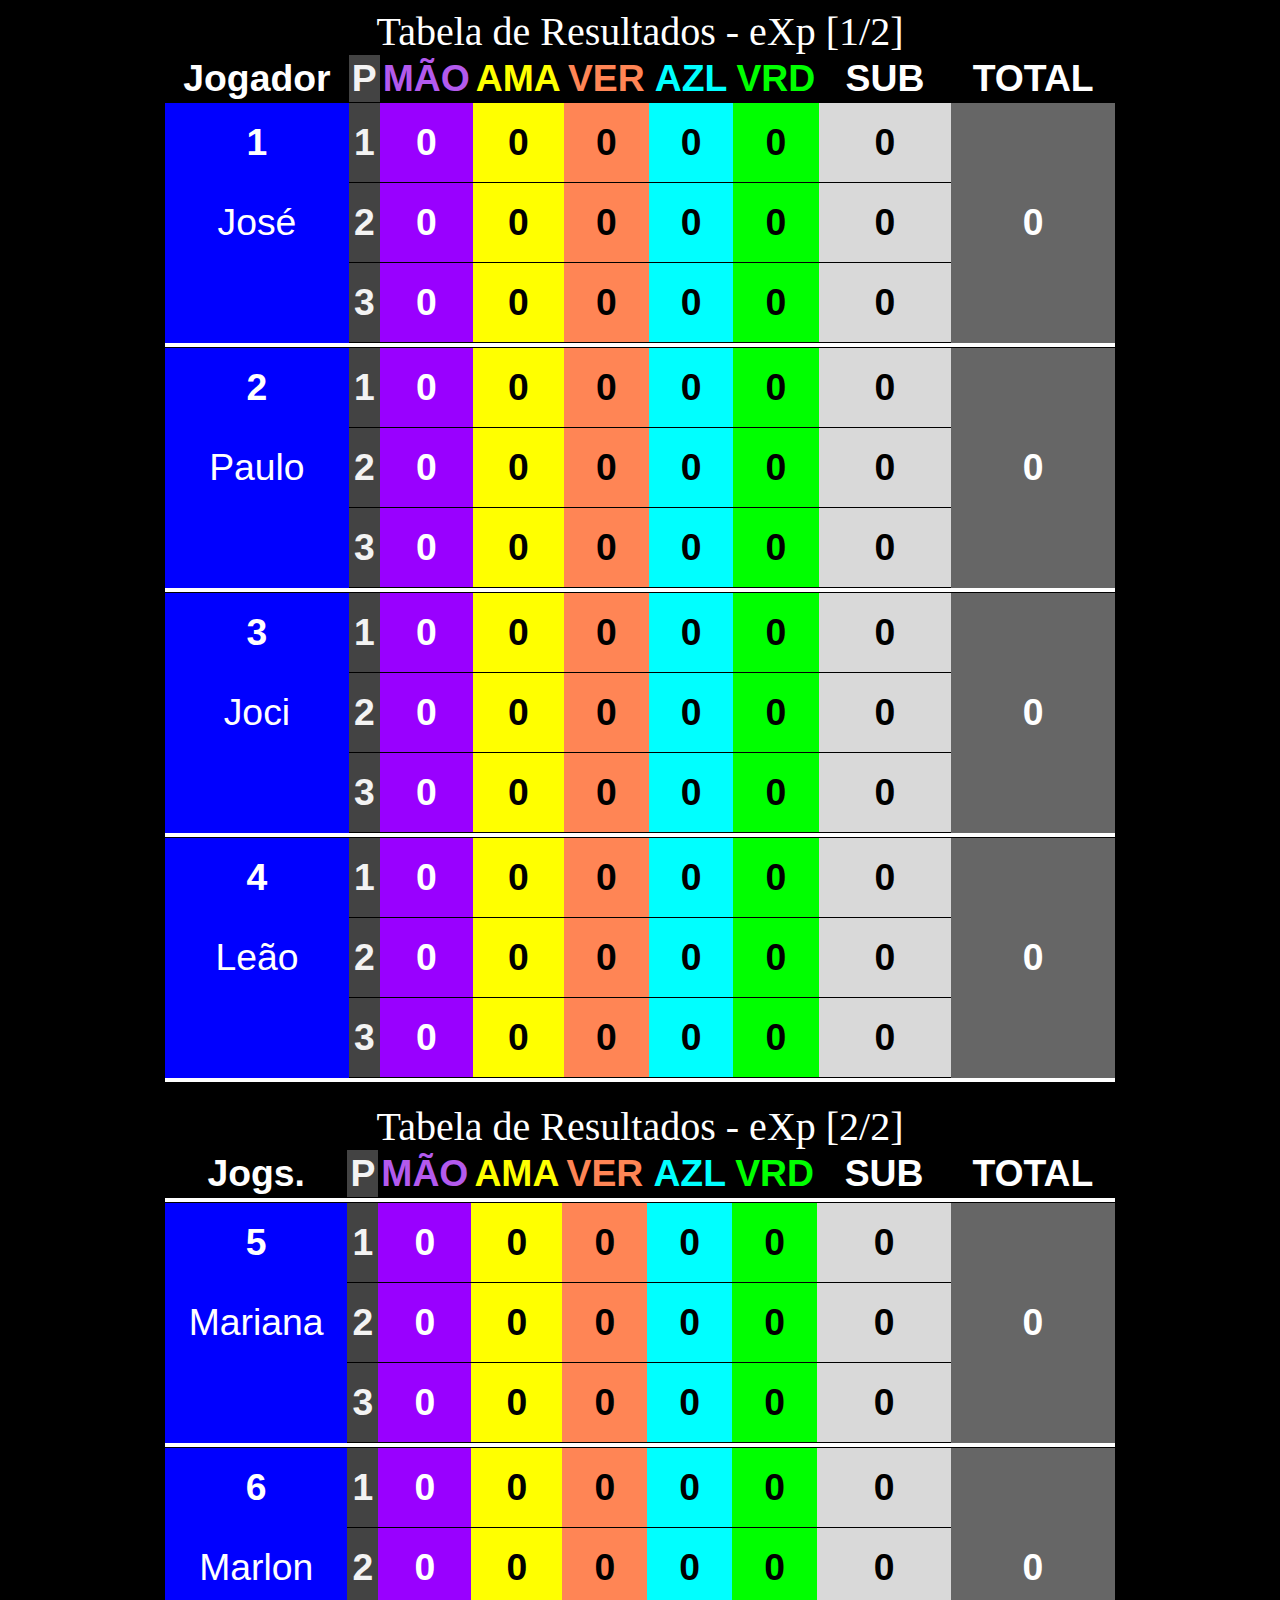
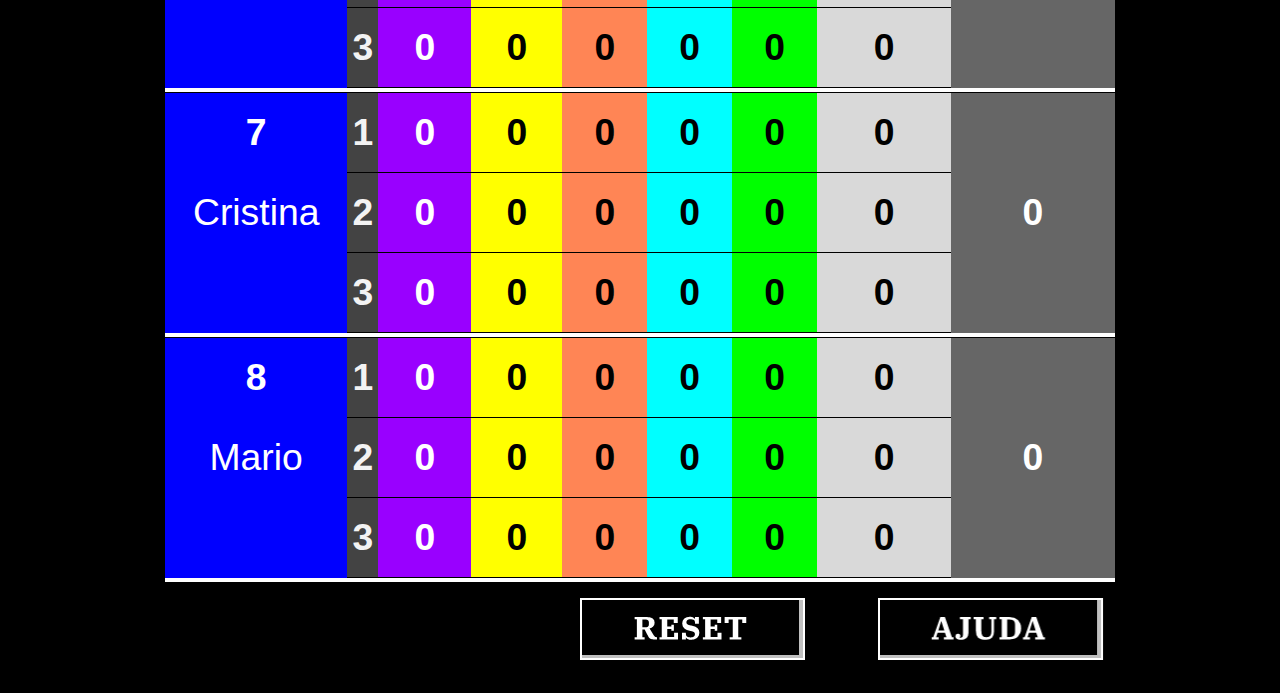
<file: calculadora.html>
<html>
  <head>
    <meta http-equiv="content-type" content="text/html; charset=utf-8">
    <title>eXp Calc - Formulário de Totalização</title>
    <link type="text/css" rel="stylesheet" href="resources/calc_style.css">
    <style type="text/css">
	.ritz .waffle a { color: inherit; }
  .ritz .waffle .r11{border-bottom:1px SOLID #000000;background-color:#ffff00;text-align:center;font-weight:bold;color:#000000;font-family:'Arial';font-size:28pt;vertical-align:middle;white-space:nowrap;direction:ltr;padding:2px 3px 2px 3px;}
  .ritz .waffle  .r7{border-bottom:1px SOLID #000000;background-color:#000000;text-align:center;font-weight:bold;color:#ffffff;font-family:'Arial';font-size:28pt;vertical-align:middle;white-space:nowrap;direction:ltr;padding:2px 3px 2px 3px;}
  .ritz .waffle .r14{border-bottom:1px SOLID #000000;background-color:#00ff00;text-align:center;font-weight:bold;color:#000000;font-family:'Arial';font-size:28pt;vertical-align:middle;white-space:nowrap;direction:ltr;padding:2px 3px 2px 3px;}
  .ritz .waffle  .r6{border-bottom:1px SOLID #000000;background-color:#000000;text-align:center;font-weight:bold;color:#00ff00;font-family:'Arial';font-size:28pt;vertical-align:middle;white-space:nowrap;direction:ltr;padding:2px 3px 2px 3px;}
  .ritz .waffle .r18{border-bottom:1px SOLID #000000;background-color:#ffffff;text-align:center;color:#000000;font-family:'Arial';font-size:28pt;vertical-align:middle;white-space:nowrap;direction:ltr;padding:2px 3px 2px 3px;}
  .ritz .waffle  .r0{border-bottom:1px SOLID #000000;background-color:#000000;text-align:center;font-weight:bold;color:#ffffff;font-family:'Arial';font-size:28pt;vertical-align:middle;white-space:nowrap;direction:ltr;padding:2px 3px 2px 3px;}
  .ritz .waffle  .r4{border-bottom:1px SOLID #000000;background-color:#000000;text-align:center;font-weight:bold;color:#ff8555;font-family:'Arial';font-size:28pt;vertical-align:middle;white-space:nowrap;direction:ltr;padding:2px 3px 2px 3px;}
  .ritz .waffle  .r9{border-bottom:1px SOLID #000000;background-color:#434343;text-align:center;font-weight:bold;color:#f3f3f3;font-family:'Arial';font-size:28pt;vertical-align:middle;white-space:nowrap;direction:ltr;padding:2px 3px 2px 3px;}
  .ritz .waffle  .r2{border-bottom:1px SOLID #000000;background-color:#000000;text-align:center;font-weight:bold;color:#b35aed;font-family:'Arial';font-size:28pt;vertical-align:middle;white-space:nowrap;direction:ltr;padding:2px 3px 2px 3px;}
  .ritz .waffle  .r3{border-bottom:1px SOLID #000000;background-color:#000000;text-align:center;font-weight:bold;color:#ffff00;font-family:'Arial';font-size:28pt;vertical-align:middle;white-space:nowrap;direction:ltr;padding:2px 3px 2px 3px;}
  .ritz .waffle .r13{border-bottom:1px SOLID #000000;background-color:#00ffff;text-align:center;font-weight:bold;color:#000000;font-family:'Arial';font-size:28pt;vertical-align:middle;white-space:nowrap;direction:ltr;padding:2px 3px 2px 3px;}
  .ritz .waffle .r10{border-bottom:1px SOLID #000000;background-color:#9900ff;text-align:center;font-weight:bold;color:#ffffff;font-family:'Arial';font-size:28pt;vertical-align:middle;white-space:nowrap;direction:ltr;padding:2px 3px 2px 3px;}
  .ritz .waffle .r15{border-bottom:1px SOLID #000000;background-color:#d9d9d9;text-align:center;font-weight:bold;color:#000000;font-family:'Arial';font-size:28pt;vertical-align:middle;white-space:nowrap;direction:ltr;padding:2px 3px 2px 3px;}
  .ritz .waffle  .r8{border-bottom:1px SOLID #0000ff;background-color:#0000ff;text-align:center;font-weight:bold;color:#ffffff;font-family:'Arial';font-size:28pt;vertical-align:middle;white-space:nowrap;direction:ltr;padding:2px 3px 2px 3px;}
  .ritz .waffle  .r1{border-bottom:1px SOLID #000000;background-color:#434343;text-align:center;font-weight:bold;color:#f3f3f3;font-family:'Arial';font-size:28pt;vertical-align:middle;white-space:nowrap;direction:ltr;padding:2px 3px 2px 3px;}
  .ritz .waffle .r12{border-bottom:1px SOLID #000000;background-color:#ff8555;text-align:center;font-weight:bold;color:#000000;font-family:'Arial';font-size:28pt;vertical-align:middle;white-space:nowrap;direction:ltr;padding:2px 3px 2px 3px;}
  .ritz .waffle  .r5{border-bottom:1px SOLID #000000;background-color:#000000;text-align:center;font-weight:bold;color:#00ffff;font-family:'Arial';font-size:28pt;vertical-align:middle;white-space:nowrap;direction:ltr;padding:2px 3px 2px 3px;}
  .ritz .waffle .r17{border-bottom:1px SOLID #0000ff;background-color:#0000ff;text-align:center;color:#ffffff;font-family:'Arial';font-size:28pt;vertical-align:middle;white-space:nowrap;direction:ltr;padding:2px 3px 2px 3px;}
  .ritz .waffle .r16{border-bottom:1px SOLID #666666;background-color:#666666;text-align:center;font-weight:bold;color:#ffffff;font-family:'Arial';font-size:28pt;vertical-align:middle;white-space:nowrap;direction:ltr;padding:2px 3px 2px 3px;}
  .ritz .waffle  .s6{border-bottom:1px SOLID #000000;border-right:1px SOLID #000000;background-color:#000000;text-align:left;color:#000000;font-family:'Arial';font-size:28pt;vertical-align:bottom;white-space:nowrap;direction:ltr;padding:2px 3px 2px 3px;}
  .ritz .waffle .s18{border-bottom:1px SOLID #000000;border-right:1px SOLID #000000;background-color:#999999;text-align:center;font-weight:bold;color:#ffffff;font-family:'Arial';font-size:28pt;vertical-align:bottom;white-space:nowrap;direction:ltr;padding:2px 3px 2px 3px;}
  .ritz .waffle .s11{border-bottom:1px SOLID #000000;border-right:1px SOLID #000000;background-color:#000000;text-align:center;color:#ffffff;font-family:'Arial';font-size:28pt;vertical-align:bottom;white-space:nowrap;direction:ltr;padding:2px 3px 2px 3px;}
	.ritz .waffle  .s7{border-bottom:1px SOLID #000000;background-color:#000000;text-align:center;font-weight:bold;color:#ffffff;font-family:'docs-Google Sans',Arial;font-size:28pt;vertical-align:middle;white-space:nowrap;direction:ltr;padding:2px 3px 2px 3px;}.ritz .waffle .s30{border-bottom:1px SOLID #000000;border-right:1px SOLID #000000;background-color:#000000;text-align:center;font-weight:bold;color:#00ffff;font-family:'Arial';font-size:28pt;vertical-align:middle;white-space:nowrap;direction:ltr;padding:2px 3px 2px 3px;}.ritz .waffle .s22{border-bottom:1px SOLID #000000;border-right:1px SOLID #000000;background-color:#cccccc;text-align:center;font-weight:bold;color:#000000;font-family:'Arial';font-size:28pt;vertical-align:bottom;white-space:nowrap;direction:ltr;padding:2px 3px 2px 3px;}.ritz .waffle .s26{border-bottom:1px SOLID #000000;border-right:1px SOLID #000000;background-color:#000000;text-align:center;font-weight:bold;color:#ff8555;font-family:'Arial';font-size:28pt;vertical-align:middle;white-space:nowrap;direction:ltr;padding:2px 3px 2px 3px;}.ritz .waffle .s0{border-bottom:1px SOLID #000000;border-right:1px SOLID #000000;background-color:#000000;text-align:left;color:#000000;font-family:'Arial';font-size:28pt;vertical-align:bottom;white-space:nowrap;direction:ltr;padding:2px 3px 2px 3px;}.ritz .waffle .s5{border-right:1px SOLID #000000;background-color:#0000ff;text-align:left;color:#ffffff;font-family:'Arial';font-size:28pt;vertical-align:bottom;white-space:nowrap;direction:ltr;padding:2px 3px 2px 3px;}
	.ritz .waffle .s25{border-left: none;border-bottom:1px SOLID #000000;background-color:#ffffff;text-align:left;color:#000000;font-family:'Arial';font-size:28pt;vertical-align:bottom;white-space:nowrap;direction:ltr;padding:2px 3px 2px 3px;}
  .ritz .waffle .s28{border-bottom:1px SOLID #000000;background-color:#000000;text-align:left;color:#000000;font-family:'Arial';font-size:28pt;vertical-align:bottom;white-space:nowrap;direction:ltr;padding:2px 3px 2px 3px;}.ritz .waffle .s9{border-bottom:1px SOLID #ffffff;border-right:1px SOLID #000000;background-color:#000000;text-align:center;font-weight:bold;color:#ffffff;font-family:'docs-Google Sans',Arial;font-size:28pt;vertical-align:middle;white-space:nowrap;direction:ltr;padding:2px 3px 2px 3px;}
  .ritz .waffle  .s2{border-bottom:1px SOLID #000000;background-color:#000000;text-align:left;color:#000000;font-family:'Arial';font-size:28pt;vertical-align:bottom;white-space:nowrap;direction:ltr;padding:2px 3px 2px 3px;}.ritz .waffle .s8{border-bottom:1px SOLID #ffffff;background-color:#000000;text-align:center;font-weight:bold;color:#ffffff;font-family:'docs-Google Sans',Arial;font-size:28pt;vertical-align:middle;white-space:nowrap;direction:ltr;padding:2px 3px 2px 3px;}
	.ritz .waffle .s23{border-bottom:1px SOLID #000000;border-right:1px SOLID #000000;background-color:#555555;text-align:center;font-weight:bold;color:#ffffff;font-family:'Arial';font-size:28pt;vertical-align:bottom;white-space:nowrap;direction:ltr;padding:2px 3px 2px 3px;}.ritz .waffle .s16{border-bottom:1px SOLID #000000;border-right:1px SOLID #000000;background-color:#9900ff;text-align:center;font-weight:bold;color:#ffffff;font-family:'Arial';font-size:28pt;vertical-align:bottom;white-space:nowrap;direction:ltr;padding:2px 3px 2px 3px;}
	.ritz .waffle .s14{border-bottom:1px SOLID #000000;background-color:#ffffff;text-align:center;color:#000000;font-family:'Arial';font-size:28pt;vertical-align:bottom;white-space:nowrap;direction:ltr;padding:2px 3px 2px 3px;}.ritz .waffle .s29{border-bottom:1px SOLID #000000;background-color:#ffffff;text-align:left;color:#000000;font-family:'Arial';font-size:28pt;vertical-align:bottom;white-space:nowrap;direction:ltr;padding:2px 3px 2px 3px;}
	.ritz .waffle .s32{border-bottom:1px SOLID #000000;border-right:1px SOLID #000000;background-color:#000000;text-align:center;font-weight:bold;color:#00ff00;font-family:'Arial';font-size:28pt;vertical-align:middle;white-space:nowrap;direction:ltr;padding:2px 3px 2px 3px;}
	.ritz .waffle .s27{border-bottom:1px SOLID #000000;border-right:1px SOLID #000000;background-color:#ff8555;text-align:center;font-weight:bold;color:#000000;font-family:'Arial';font-size:28pt;vertical-align:bottom;white-space:nowrap;direction:ltr;padding:2px 3px 2px 3px;}
	.ritz .waffle .s20{border-bottom:1px SOLID #000000;border-right:1px SOLID #000000;background-color:#000000;text-align:center;font-weight:bold;color:#ffff00;font-family:'Arial';font-size:28pt;vertical-align:middle;white-space:nowrap;direction:ltr;padding:2px 3px 2px 3px;}
	.ritz .waffle .s33{border-bottom:1px SOLID #000000;border-right:1px SOLID #000000;background-color:#00ff00;text-align:center;font-weight:bold;color:#000000;font-family:'Arial';font-size:28pt;vertical-align:bottom;white-space:nowrap;direction:ltr;padding:2px 3px 2px 3px;}.ritz .waffle .s10{border-bottom:1px SOLID #000000;border-right:1px SOLID #000000;background-color:#000000;text-align:center;font-weight:bold;color:#ffffff;font-family:'docs-Google Sans',Arial;font-size:28pt;vertical-align:middle;white-space:nowrap;direction:ltr;padding:2px 3px 2px 3px;}.ritz .waffle .s21{border-bottom:1px SOLID #000000;border-right:1px SOLID #000000;background-color:#ffff00;text-align:center;font-weight:bold;color:#000000;font-family:'Arial';font-size:28pt;vertical-align:bottom;white-space:nowrap;direction:ltr;padding:2px 3px 2px 3px;}
	.ritz .waffle .s24{border-right: none;border-bottom:1px SOLID #000000;background-color:#ffffff;text-align:left;color:#000000;font-family:'Arial';font-size:28pt;vertical-align:bottom;white-space:nowrap;direction:ltr;padding:2px 3px 2px 3px;}.ritz .waffle .s15{border-bottom:1px SOLID #000000;border-right:1px SOLID #000000;background-color:#000000;text-align:center;font-weight:bold;color:#b35aed;font-family:'Arial';font-size:28pt;vertical-align:middle;white-space:nowrap;direction:ltr;padding:2px 3px 2px 3px;}.ritz .waffle .s12{border-bottom:1px SOLID #000000;background-color:#ffffff;text-align:center;color:#000000;font-family:'Arial';font-size:28pt;vertical-align:bottom;white-space:nowrap;direction:ltr;padding:2px 3px 2px 3px;}.ritz .waffle .s13{border-right:1px SOLID #000000;background-color:#ffffff;text-align:center;color:#000000;font-family:'Arial';font-size:28pt;vertical-align:bottom;white-space:nowrap;direction:ltr;padding:2px 3px 2px 3px;}.ritz .waffle .s17{border-bottom:1px SOLID #000000;border-right:1px SOLID #000000;background-color:#cccccc;text-align:center;font-weight:bold;color:#ffffff;font-family:'Arial';font-size:28pt;vertical-align:bottom;white-space:nowrap;direction:ltr;padding:2px 3px 2px 3px;}
  .ritz .waffle .s3{border-bottom:1px SOLID #000000;background-color:#0000ff;text-align:left;font-weight:bold;color:#ffffff;font-family:'docs-Google Sans',Arial;font-size:28pt;vertical-align:bottom;white-space:nowrap;direction:ltr;padding:2px 3px 2px 3px;}.ritz .waffle .s19{border-bottom:1px SOLID #000000;border-right:1px SOLID #000000;background-color:#ffffff;text-align:left;color:#000000;font-family:'Arial';font-size:28pt;vertical-align:bottom;white-space:nowrap;direction:ltr;padding:2px 3px 2px 3px;}.ritz .waffle .s4{border-bottom:1px SOLID #000000;background-color:#0000ff;text-align:left;color:#ffffff;font-family:'Arial';font-size:28pt;vertical-align:bottom;white-space:nowrap;direction:ltr;padding:2px 3px 2px 3px;}
	.ritz .waffle .s31{border-bottom:1px SOLID #000000;border-right:1px SOLID #000000;background-color:#00ffff;text-align:center;font-weight:bold;color:#000000;font-family:'Arial';font-size:28pt;vertical-align:bottom;white-space:nowrap;direction:ltr;padding:2px 3px 2px 3px;}
	.ritz .waffle  .s1{border-bottom:1px SOLID #000000;border-right:1px SOLID #ffffff;background-color:#ffffff;text-align:left;color:#000000;font-family:'Arial';font-size:28pt;vertical-align:bottom;white-space:nowrap;direction:ltr;padding:2px 3px 2px 3px;}
	.ritz.grid-container {width: 950px; margin: 0 auto; color:#ffffff;background-color:#000000;}
  .ritz.grid-container table {width: 100%; border-collapse: collapse;}
</style>
  </head>
  <body>

    <div class="ritz grid-container"  dir="ltr">
      <table class="ritz grid-container" cellspacing="0" cellpadding="0">
        <tbody>
          <tr>
            <td class="s3" style="width: 15%;"></td>
            <td class="s3" style="width: 70%; vertical-align: middle;" dir="ltr">
              <div style="color:#ffffff; text-align: center; font-size: 30pt;">Tabela de Resultados - eXp [1/2]</div>
            </td>
            <td class="s3" style="width:  15%;"></td>
          </tr>
        </tbody>
      </table>
    </div>
      <div class="ritz grid-container" style="container;" dir="ltr">
        <table class="waffle" cellspacing="0" cellpadding="0">
          <tbody>
            <tr style="height: 5px">
              <td class="r0" dir="ltr" style="width: 20%;">Jogador</td>
              <td class="r1" dir="ltr" style="width:  2%;">P</td>
              <td class="r2" dir="ltr" style="width:  9%;">MÃO</td>
              <td class="r3" dir="ltr" style="width:  9%;">AMA</td>
              <td class="r4" dir="ltr" style="width:  9%;">VER</td>
              <td class="r5" dir="ltr" style="width:  9%;">AZL</td>
              <td class="r6" dir="ltr" style="width:  9%;">VRD</td>
              <td class="r7" dir="ltr" style="width: 15%;">SUB</td>
              <td class="r7" dir="ltr" style="width: 18%;">TOTAL</td>
            </tr>
            <tr style="height: 80px">
              <td class="r8" >1</td>
              <td class="r9" >1</td>
              <td class="r10" dir="ltr" id="004"><a href="calcmao.html?arg1=0&amp;arg2=0&amp;arg3=4"><div  id="vlr004">0</div></a></a></td>
              <td class="r11" dir="ltr" id="000"><a href="partida.html?arg1=0&amp;arg2=0&amp;arg3=0"><div  id="vlr000">0</div></a></td>
              <td class="r12" dir="ltr" id="001"><a href="partida.html?arg1=0&amp;arg2=0&amp;arg3=1"><div  id="vlr001">0</div></a></a></td>
              <td class="r13" dir="ltr" id="002"><a href="partida.html?arg1=0&amp;arg2=0&amp;arg3=2"><div  id="vlr002">0</div></a></a></td>
              <td class="r14" dir="ltr" id="003"><a href="partida.html?arg1=0&amp;arg2=0&amp;arg3=3"><div  id="vlr003">0</div></a></a></td>
              <td class="r15">   <div   id="sub00">0</div></td>
              <td class="r16"></td>
            </tr>
            <tr style="height: 80px">
              <td class="r17" id="jog1" title="Jogador 1" onclick="EditarNome(this,0)">Jogador1</td>
              <td class="r9">2</td>
              <td class="r10" dir="ltr" id="014"><a href="calcmao.html?arg1=0&amp;arg2=1&amp;arg3=4"><div  id="vlr014">0</div></a></a></td>
              <td class="r11" dir="ltr" id="010"><a href="partida.html?arg1=0&amp;arg2=1&amp;arg3=0"><div  id="vlr010">0</div></a></a></td>
              <td class="r12" dir="ltr" id="011"><a href="partida.html?arg1=0&amp;arg2=1&amp;arg3=1"><div  id="vlr011">0</div></a></a></td>
              <td class="r13" dir="ltr" id="012"><a href="partida.html?arg1=0&amp;arg2=1&amp;arg3=2"><div  id="vlr012">0</div></a></a></td>
              <td class="r14" dir="ltr" id="013"><a href="partida.html?arg1=0&amp;arg2=1&amp;arg3=3"><div  id="vlr013">0</div></a></a></td>
              <td class="r15"><div   id="sub01">0</div></td>
              <td class="r16"><div   id="tot0">0</div></td>
            </tr>
            <tr style="height: 80px">
              <td class="r17"></td>
              <td class="r9">3</td>
              <td class="r10" dir="ltr" id="024"><a href="calcmao.html?arg1=0&amp;arg2=2&amp;arg3=4"><div  id="vlr024">0</div></a></a></td>
              <td class="r11" dir="ltr" id="020"><a href="partida.html?arg1=0&amp;arg2=2&amp;arg3=0"><div  id="vlr020">0</div></a></a></td>
              <td class="r12" dir="ltr" id="021"><a href="partida.html?arg1=0&amp;arg2=2&amp;arg3=1"><div  id="vlr021">0</div></a></a></td>
              <td class="r13" dir="ltr" id="022"><a href="partida.html?arg1=0&amp;arg2=2&amp;arg3=2"><div  id="vlr022">0</div></a></a></td>
              <td class="r14" dir="ltr" id="023"><a href="partida.html?arg1=0&amp;arg2=2&amp;arg3=3"><div  id="vlr023">0</div></a></a></td>
              <td class="r15"><div   id="sub02">0</div</td>
              <td class="r16"></td>
            </tr>
            <tr style="height: 4px">
      
              <td class="r18"></td>
              <td class="r18"></td>
              <td class="r18"></td>
              <td class="r18"></td>
              <td class="r18"></td>
              <td class="r18"></td>
              <td class="r18"></td>
              <td class="r18"></td>
              <td class="r18"></td>
            </tr>
            <tr style="height: 80px">
              <td class="r8">2</td>
              <td class="r9">1</td>
              <td class="r10" dir="ltr" id="104"><a href="calcmao.html?arg1=1&amp;arg2=0&amp;arg3=4"><div  id="vlr104">0</div></a></a></td>
              <td class="r11" dir="ltr" id="100"><a href="partida.html?arg1=1&amp;arg2=0&amp;arg3=0"><div  id="vlr100">0</div></a></a></td>
              <td class="r12" dir="ltr" id="101"><a href="partida.html?arg1=1&amp;arg2=0&amp;arg3=1"><div  id="vlr101">0</div></a></a></td>
              <td class="r13" dir="ltr" id="102"><a href="partida.html?arg1=1&amp;arg2=0&amp;arg3=2"><div  id="vlr102">0</div></a></a></td>
              <td class="r14" dir="ltr" id="103"><a href="partida.html?arg1=1&amp;arg2=0&amp;arg3=3"><div  id="vlr103">0</div></a></a></td>
              <td class="r15"><div   id="sub10">0</div></td>
              <td class="r16"></td>
            </tr>
            <tr style="height: 80px">
              <td class="r17" id="jog2" title="Jogador 2" onclick="EditarNome(this,1)">Jogador2</td>
              <td class="r9">2</td>
              <td class="r10" dir="ltr" id="114"><a href="calcmao.html?arg1=1&amp;arg2=1&amp;arg3=4"><div  id="vlr114">0</div></a></a></td>
              <td class="r11" dir="ltr" id="110"><a href="partida.html?arg1=1&amp;arg2=1&amp;arg3=0"><div  id="vlr110">0</div></a></a></td>
              <td class="r12" dir="ltr" id="111"><a href="partida.html?arg1=1&amp;arg2=1&amp;arg3=1"><div  id="vlr111">0</div></a></a></td>
              <td class="r13" dir="ltr" id="112"><a href="partida.html?arg1=1&amp;arg2=1&amp;arg3=2"><div  id="vlr112">0</div></a></a></td>
              <td class="r14" dir="ltr" id="113"><a href="partida.html?arg1=1&amp;arg2=1&amp;arg3=3"><div  id="vlr113">0</div></a></a></td>
              <td class="r15"><div   id="sub11">0</div></td>
              <td class="r16"><div   id="tot1">0</div></td>
            </tr>
            <tr style="height: 80px">
              <td class="r17"></td>
              <td class="r9">3</td>
              <td class="r10" dir="ltr" id="124"><a href="calcmao.html?arg1=1&amp;arg2=2&amp;arg3=4"><div  id="vlr124">0</div></a></a></td>
              <td class="r11" dir="ltr" id="120"><a href="partida.html?arg1=1&amp;arg2=2&amp;arg3=0"><div  id="vlr120">0</div></a></a></td>
              <td class="r12" dir="ltr" id="121"><a href="partida.html?arg1=1&amp;arg2=2&amp;arg3=1"><div  id="vlr121">0</div></a></a></td>
              <td class="r13" dir="ltr" id="122"><a href="partida.html?arg1=1&amp;arg2=2&amp;arg3=2"><div  id="vlr122">0</div></a></a></td>
              <td class="r14" dir="ltr" id="123"><a href="partida.html?arg1=1&amp;arg2=2&amp;arg3=3"><div  id="vlr123">0</div></a></a></td>
              <td class="r15"><div   id="sub12">0</div></td>
              <td class="r16"></td>
            </tr>
            <tr style="height: 4px">
              <td class="r18"></td>
              <td class="r18"></td>
              <td class="r18"></td>
              <td class="r18"></td>
              <td class="r18"></td>
              <td class="r18"></td>
              <td class="r18"></td>
              <td class="r18"></td>
              <td class="r18"></td>
            </tr>
            <tr style="height: 80px">
              <td class="r8">3</td>
              <td class="r9">1</td>
              <td class="r10" dir="ltr" id="204"><a href="calcmao.html?arg1=2&amp;arg2=0&amp;arg3=4"><div  id="vlr204">0</div></a></a></td>
              <td class="r11" dir="ltr" id="200"><a href="partida.html?arg1=2&amp;arg2=0&amp;arg3=0"><div  id="vlr200">0</div></a></a></td>
              <td class="r12" dir="ltr" id="201"><a href="partida.html?arg1=2&amp;arg2=0&amp;arg3=1"><div  id="vlr201">0</div></a></a></td>
              <td class="r13" dir="ltr" id="202"><a href="partida.html?arg1=2&amp;arg2=0&amp;arg3=2"><div  id="vlr202">0</div></a></a></td>
              <td class="r14" dir="ltr" id="203"><a href="partida.html?arg1=2&amp;arg2=0&amp;arg3=3"><div  id="vlr203">0</div></a></a></td>
              <td class="r15"><div   id="sub20">0</div></td>
              <td class="r16"></td>
            </tr>
            <tr style="height: 80px">
              <td class="r17" id="jog3" title="Jogador 3" onclick="EditarNome(this,2)">Jogador3</td>
              <td class="r9">2</td>
              <td class="r10" dir="ltr" id="214"><a href="calcmao.html?arg1=2&amp;arg2=1&amp;arg3=4"><div  id="vlr214">0</div></a></a></td>
              <td class="r11" dir="ltr" id="210"><a href="partida.html?arg1=2&amp;arg2=1&amp;arg3=0"><div  id="vlr210">0</div></a></a></td>
              <td class="r12" dir="ltr" id="211"><a href="partida.html?arg1=2&amp;arg2=1&amp;arg3=1"><div  id="vlr211">0</div></a></a></td>
              <td class="r13" dir="ltr" id="212"><a href="partida.html?arg1=2&amp;arg2=1&amp;arg3=2"><div  id="vlr212">0</div></a></a></td>
              <td class="r14" dir="ltr" id="213"><a href="partida.html?arg1=2&amp;arg2=1&amp;arg3=3"><div  id="vlr213">0</div></a></a></td>
              <td class="r15"><div   id="sub21">0</div></td>
              <td class="r16"><div   id="tot2">0</div></td>
            </tr>
            <tr style="height: 80px">
              <td class="r17"></td>
              <td class="r9">3</td>
              <td class="r10" dir="ltr" id="224"><a href="calcmao.html?arg1=2&amp;arg2=2&amp;arg3=4"><div  id="vlr224">0</div></a></a></td>
              <td class="r11" dir="ltr" id="220"><a href="partida.html?arg1=2&amp;arg2=2&amp;arg3=0"><div  id="vlr220">0</div></a></a></td>
              <td class="r12" dir="ltr" id="221"><a href="partida.html?arg1=2&amp;arg2=2&amp;arg3=1"><div  id="vlr221">0</div></a></a></td>
              <td class="r13" dir="ltr" id="222"><a href="partida.html?arg1=2&amp;arg2=2&amp;arg3=2"><div  id="vlr222">0</div></a></a></td>
              <td class="r14" dir="ltr" id="223"><a href="partida.html?arg1=2&amp;arg2=2&amp;arg3=3"><div  id="vlr223">0</div></a></a></td>
              <td class="r15"><div   id="sub22">0</div></td>
              <td class="r16"></td>
            </tr>
            <tr style="height: 4px">
              <td class="r18"></td>
              <td class="r18"></td>
              <td class="r18"></td>
              <td class="r18"></td>
              <td class="r18"></td>
              <td class="r18"></td>
              <td class="r18"></td>
              <td class="r18"></td>
              <td class="r18"></td>
            </tr>
            <tr style="height: 80px">
              <td class="r8">4</td>
              <td class="r9">1</td>
              <td class="r10" dir="ltr" id="304"><a href="calcmao.html?arg1=3&amp;arg2=0&amp;arg3=4"><div  id="vlr304">0</div></a></a></td>
              <td class="r11" dir="ltr" id="300"><a href="partida.html?arg1=3&amp;arg2=0&amp;arg3=0"><div  id="vlr300">0</div></a></a></td>
              <td class="r12" dir="ltr" id="301"><a href="partida.html?arg1=3&amp;arg2=0&amp;arg3=1"><div  id="vlr301">0</div></a></a></td>
              <td class="r13" dir="ltr" id="302"><a href="partida.html?arg1=3&amp;arg2=0&amp;arg3=2"><div  id="vlr302">0</div></a></a></td>
              <td class="r14" dir="ltr" id="303"><a href="partida.html?arg1=3&amp;arg2=0&amp;arg3=3"><div  id="vlr303">0</div></a></a></td>
              <td class="r15"><div   id="sub30">0</div></td>
              <td class="r16"></td>
            </tr>
            <tr style="height: 80px">
              <td class="r17" id="jog4" title="Jogador 4" onclick="EditarNome(this,3)">Jogador4</td>
              <td class="r9">2</td>
              <td class="r10" dir="ltr" id="314"><a href="calcmao.html?arg1=3&amp;arg2=1&amp;arg3=4"><div  id="vlr314">0</div></a></a></td>
              <td class="r11" dir="ltr" id="310"><a href="partida.html?arg1=3&amp;arg2=1&amp;arg3=0"><div  id="vlr310">0</div></a></a></td>
              <td class="r12" dir="ltr" id="311"><a href="partida.html?arg1=3&amp;arg2=1&amp;arg3=1"><div  id="vlr311">0</div></a></a></td>
              <td class="r13" dir="ltr" id="312"><a href="partida.html?arg1=3&amp;arg2=1&amp;arg3=2"><div  id="vlr312">0</div></a></a></td>
              <td class="r14" dir="ltr" id="313"><a href="partida.html?arg1=3&amp;arg2=1&amp;arg3=3"><div  id="vlr313">0</div></a></a></td>
              <td class="r15"><div   id="sub31">0</div></td>
              <td class="r16"><div   id="tot3">0</div></td>
            </tr>

            <tr style="height: 80px">
              <td class="r17"></td>
              <td class="r9">3</td>
              <td class="r10" dir="ltr" id="324"><a href="calcmao.html?arg1=3&amp;arg2=2&amp;arg3=4"><div  id="vlr324">0</div></a></a></td>
              <td class="r11" dir="ltr" id="320"><a href="partida.html?arg1=3&amp;arg2=2&amp;arg3=0"><div  id="vlr320">0</div></a></a></td>
              <td class="r12" dir="ltr" id="321"><a href="partida.html?arg1=3&amp;arg2=2&amp;arg3=1"><div  id="vlr321">0</div></a></a></td>
              <td class="r13" dir="ltr" id="322"><a href="partida.html?arg1=3&amp;arg2=2&amp;arg3=2"><div  id="vlr322">0</div></a></a></td>
              <td class="r14" dir="ltr" id="323"><a href="partida.html?arg1=3&amp;arg2=2&amp;arg3=3"><div  id="vlr323">0</div></a></a></td>
              <td class="r15"><div   id="sub32">0</div></td>
              <td class="r16"></td>
            </tr>
            <tr style="height: 4px">
              <td class="r18"></td>
              <td class="r18"></td>
              <td class="r18"></td>
              <td class="r18"></td>
              <td class="r18"></td>
              <td class="r18"></td>
              <td class="r18"></td>
              <td class="r18"></td>
              <td class="r18"></td>
            </tr>
            <tr style="height:20px">
              <td class="r7"></td>
              <td class="r7"></td>
              <td class="r7"></td>
              <td class="r7"></td>
              <td class="r7"></td>
              <td class="r7"></td>
              <td class="r7"></td>
              <td class="r7"></td>
              <td class="r7"></td>
            </tr>
          </tbody>
        </table>
      </div>
      <div class="ritz grid-container"  dir="ltr">
        <table class="ritz grid-container" cellspacing="0" cellpadding="0">
          <tbody>
            <tr>
              <td class="s3" style="width: 15%;"></td>
              <td class="s3" style="width: 70%; vertical-align: middle;" dir="ltr">
                <div style="color:#ffffff; text-align: center; font-size: 30pt;">Tabela de Resultados - eXp [2/2]</div>
              </td>
              <td class="s3" style="width:  15%;"></td>
            </tr>
          </tbody>
        </table>
      </div>
        <div class="ritz grid-container" dir="ltr">
          <table class="waffle" cellspacing="0" cellpadding="0">
            <tbody>
              <tr style="height: 5px;">
                <td class="r0" dir="ltr" style="width: 20%;">Jogs.</td>
                <td class="r1" dir="ltr" style="width:  2%;">P</td>
                <td class="r2" dir="ltr" style="width:  9%;">MÃO</td>
                <td class="r3" dir="ltr" style="width:  9%;">AMA</td>
                <td class="r4" dir="ltr" style="width:  9%;">VER</td>
                <td class="r5" dir="ltr" style="width:  9%;">AZL</td>
                <td class="r6" dir="ltr" style="width:  9%;">VRD</td>
                <td class="r7" dir="ltr" style="width: 15%;">SUB</td>
                <td class="r7" dir="ltr" style="width: 18%;">TOTAL</td>
              </tr>
            <tr style="height: 4px">
              <td class="r18"></td>
              <td class="r18"></td>
              <td class="r18"></td>
              <td class="r18"></td>
              <td class="r18"></td>
              <td class="r18"></td>
              <td class="r18"></td>
              <td class="r18"></td>
              <td class="r18"></td>
            </tr>
            <tr style="height: 80px">
              <td class="r8">5</td>
              <td class="r9">1</td>
              <td class="r10" dir="ltr" id="404"><a href="calcmao.html?arg1=4&amp;arg2=0&amp;arg3=4"><div  id="vlr404">0</div></a></a></td>
              <td class="r11" dir="ltr" id="400"><a href="partida.html?arg1=4&amp;arg2=0&amp;arg3=0"><div  id="vlr400">0</div></a></a></td>
              <td class="r12" dir="ltr" id="401"><a href="partida.html?arg1=4&amp;arg2=0&amp;arg3=1"><div  id="vlr401">0</div></a></a></td>
              <td class="r13" dir="ltr" id="402"><a href="partida.html?arg1=4&amp;arg2=0&amp;arg3=2"><div  id="vlr402">0</div></a></a></td>
              <td class="r14" dir="ltr" id="403"><a href="partida.html?arg1=4&amp;arg2=0&amp;arg3=3"><div  id="vlr403">0</div></a></a></td>
              <td class="r15">     <div id="sub40">0</div></td>
              <td class="r16"></td>
            </tr>
            <tr style="height: 80px">
              <td class="r17" id="jog5" title="Jogador 5" onclick="EditarNome(this,3)">Jogador5</td>
              <td class="r9">2</td>
              <td class="r10" dir="ltr" id="414"><a href="calcmao.html?arg1=4&amp;arg2=1&amp;arg3=4"><div  id="vlr414">0</div></a></a></td>
              <td class="r11" dir="ltr" id="410"><a href="partida.html?arg1=4&amp;arg2=1&amp;arg3=0"><div  id="vlr410">0</div></a></a></td>
              <td class="r12" dir="ltr" id="411"><a href="partida.html?arg1=4&amp;arg2=1&amp;arg3=1"><div  id="vlr411">0</div></a></a></td>
              <td class="r13" dir="ltr" id="412"><a href="partida.html?arg1=4&amp;arg2=1&amp;arg3=2"><div  id="vlr412">0</div></a></a></td>
              <td class="r14" dir="ltr" id="413"><a href="partida.html?arg1=4&amp;arg2=1&amp;arg3=3"><div  id="vlr413">0</div></a></a></td>
              <td class="r15">     <div id="sub41">0</div></td>
              <td class="r16">     <div id="tot4">0</div></td>
            </tr>
            <tr style="height: 80px">
              <td class="r17"></td>
              <td class="r9">3</td>
              <td class="r10" dir="ltr" id="424"><a href="calcmao.html?arg1=4&amp;arg2=2&amp;arg3=4"><div  id="vlr424">0</div></a></a></td>
              <td class="r11" dir="ltr" id="420"><a href="partida.html?arg1=4&amp;arg2=2&amp;arg3=0"><div  id="vlr420">0</div></a></a></td>
              <td class="r12" dir="ltr" id="421"><a href="partida.html?arg1=4&amp;arg2=2&amp;arg3=1"><div  id="vlr421">0</div></a></a></td>
              <td class="r13" dir="ltr" id="422"><a href="partida.html?arg1=4&amp;arg2=2&amp;arg3=2"><div  id="vlr422">0</div></a></a></td>
              <td class="r14" dir="ltr" id= "23"><a href="partida.html?arg1=4&amp;arg2=2&amp;arg3=3"><div  id="vlr423">0</div></a></a></td>
              <td class="r15">     <div id="sub42">0</div></td>
              <td class="r16"></td>
            </tr>
            <tr style="height: 4px">
              <td class="r18"></td>
              <td class="r18"></td>
              <td class="r18"></td>
              <td class="r18"></td>
              <td class="r18"></td>
              <td class="r18"></td>
              <td class="r18"></td>
              <td class="r18"></td>
              <td class="r18"></td>
            </tr>
            <tr style="height: 80px">
              <td class="r8">6</td>
              <td class="r9">1</td>
              <td class="r10" dir="ltr" id="504"><a href="calcmao.html?arg1=5&amp;arg2=0&amp;arg3=4"><div  id="vlr504">0</div></a></a></td>
              <td class="r11" dir="ltr" id="500"><a href="partida.html?arg1=5&amp;arg2=0&amp;arg3=0"><div  id="vlr500">0</div></a></a></td>
              <td class="r12" dir="ltr" id="501"><a href="partida.html?arg1=5&amp;arg2=0&amp;arg3=1"><div  id="vlr501">0</div></a></a></td>
              <td class="r13" dir="ltr" id="502"><a href="partida.html?arg1=5&amp;arg2=0&amp;arg3=2"><div  id="vlr502">0</div></a></a></td>
              <td class="r14" dir="ltr" id="503"><a href="partida.html?arg1=5&amp;arg2=0&amp;arg3=3"><div  id="vlr503">0</div></a></a></td>
              <td class="r15">     <div id="sub50">0</div></td>
              <td class="r16"></td>
            </tr>
            <tr style="height: 80px">
              <td class="r17" id="jog6" title="Jogador 6" onclick="EditarNome(this,3)">Jogador6</td>
              <td class="r9">2</td>
              <td class="r10" dir="ltr" id="514"><a href="calcmao.html?arg1=5&amp;arg2=1&amp;arg3=4"><div  id="vlr514">0</div></a></a></td>
              <td class="r11" dir="ltr" id="510"><a href="partida.html?arg1=5&amp;arg2=1&amp;arg3=0"><div  id="vlr510">0</div></a></a></td>
              <td class="r12" dir="ltr" id="511"><a href="partida.html?arg1=5&amp;arg2=1&amp;arg3=1"><div  id="vlr511">0</div></a></a></td>
              <td class="r13" dir="ltr" id="512"><a href="partida.html?arg1=5&amp;arg2=1&amp;arg3=2"><div  id="vlr512">0</div></a></a></td>
              <td class="r14" dir="ltr" id="513"><a href="partida.html?arg1=5&amp;arg2=1&amp;arg3=3"><div  id="vlr513">0</div></a></a></td>
              <td class="r15">     <div id="sub51">0</div></td>
              <td class="r16">     <div id="tot5">0</div></td>
            </tr>
            <tr style="height: 80px">
              <td class="r17"></td>
              <td class="r9">3</td>
              <td class="r10" dir="ltr" id="524"><a href="calcmao.html?arg1=5&amp;arg2=2&amp;arg3=4"><div  id="vlr524">0</div></a></a></td>
              <td class="r11" dir="ltr" id="520"><a href="partida.html?arg1=5&amp;arg2=2&amp;arg3=0"><div  id="vlr520">0</div></a></a></td>
              <td class="r12" dir="ltr" id="521"><a href="partida.html?arg1=5&amp;arg2=2&amp;arg3=1"><div  id="vlr521">0</div></a></a></td>
              <td class="r13" dir="ltr" id="522"><a href="partida.html?arg1=5&amp;arg2=2&amp;arg3=2"><div  id="vlr522">0</div></a></a></td>
              <td class="r14" dir="ltr" id="523"><a href="partida.html?arg1=5&amp;arg2=2&amp;arg3=3"><div  id="vlr523">0</div></a></a></td>
              <td class="r15">     <div id="sub52">0</div></td>
              <td class="r16"></td>
            </tr>
            <tr style="height: 4px">
              <td class="r18"></td>
              <td class="r18"></td>
              <td class="r18"></td>
              <td class="r18"></td>
              <td class="r18"></td>
              <td class="r18"></td>
              <td class="r18"></td>
              <td class="r18"></td>
              <td class="r18"></td>
            </tr>
            <tr style="height: 80px">
              <td class="r8">7</td>
              <td class="r9">1</td>
              <td class="r10" dir="ltr" id="604"><a href="calcmao.html?arg1=6&amp;arg2=0&amp;arg3=4"><div  id="vlr604">0</div></a></a></td>
              <td class="r11" dir="ltr" id="600"><a href="partida.html?arg1=6&amp;arg2=0&amp;arg3=0"><div  id="vlr600">0</div></a></a></td>
              <td class="r12" dir="ltr" id="601"><a href="partida.html?arg1=6&amp;arg2=0&amp;arg3=1"><div  id="vlr601">0</div></a></a></td>
              <td class="r13" dir="ltr" id="602"><a href="partida.html?arg1=6&amp;arg2=0&amp;arg3=2"><div  id="vlr602">0</div></a></a></td>
              <td class="r14" dir="ltr" id="603"><a href="partida.html?arg1=6&amp;arg2=0&amp;arg3=3"><div  id="vlr603">0</div></a></a></td>
              <td class="r15">     <div id="sub60">0</div></td>
              <td class="r16"></td>
            </tr>
            <tr style="height: 80px">
              <td class="r17" id="jog7" title="Jogador 7" onclick="EditarNome(this,3)">Jogador7</td>
              <td class="r9">2</td>
              <td class="r10" dir="ltr" id="614"><a href="calcmao.html?arg1=6&amp;arg2=1&amp;arg3=4"><div  id="vlr614">0</div></a></a></td>
              <td class="r11" dir="ltr" id="610"><a href="partida.html?arg1=6&amp;arg2=1&amp;arg3=0"><div  id="vlr610">0</div></a></a></td>
              <td class="r12" dir="ltr" id="611"><a href="partida.html?arg1=6&amp;arg2=1&amp;arg3=1"><div  id="vlr611">0</div></a></a></td>
              <td class="r13" dir="ltr" id="612"><a href="partida.html?arg1=6&amp;arg2=1&amp;arg3=2"><div  id="vlr612">0</div></a></a></td>
              <td class="r14" dir="ltr" id="613"><a href="partida.html?arg1=6&amp;arg2=1&amp;arg3=3"><div  id="vlr613">0</div></a></a></td>
              <td class="r15">     <div id="sub61">0</div></td>
              <td class="r16">     <div id="tot6">0</div></td>
            </tr>
            <tr style="height: 80px">
              <td class="r17"></td>
              <td class="r9">3</td>
              <td class="r10" dir="ltr" id="624"><a href="calcmao.html?arg1=6&amp;arg2=2&amp;arg3=4"><div  id="vlr624">0</div></a></a></td>
              <td class="r11" dir="ltr" id="620"><a href="partida.html?arg1=6&amp;arg2=2&amp;arg3=0"><div  id="vlr620">0</div></a></a></td>
              <td class="r12" dir="ltr" id="621"><a href="partida.html?arg1=6&amp;arg2=2&amp;arg3=1"><div  id="vlr621">0</div></a></a></td>
              <td class="r13" dir="ltr" id="622"><a href="partida.html?arg1=6&amp;arg2=2&amp;arg3=2"><div  id="vlr622">0</div></a></a></td>
              <td class="r14" dir="ltr" id="623"><a href="partida.html?arg1=6&amp;arg2=2&amp;arg3=3"><div  id="vlr623">0</div></a></a></td>
              <td class="r15">     <div id="sub62">0</div></td>
              <td class="r16"></td>
            </tr>
            <tr style="height: 4px">
              <td class="r18"></td>
              <td class="r18"></td>
              <td class="r18"></td>
              <td class="r18"></td>
              <td class="r18"></td>
              <td class="r18"></td>
              <td class="r18"></td>
              <td class="r18"></td>
              <td class="r18"></td>
            </tr>
            <tr style="height: 80px">
              <td class="r8">8</td>
              <td class="r9">1</td>
              <td class="r10" dir="ltr" id="704"><a href="calcmao.html?arg1=7&amp;arg2=0&amp;arg3=4"><div  id="vlr704">0</div></a></a></td>
              <td class="r11" dir="ltr" id="700"><a href="partida.html?arg1=7&amp;arg2=0&amp;arg3=0"><div  id="vlr700">0</div></a></a></td>
              <td class="r12" dir="ltr" id="701"><a href="partida.html?arg1=7&amp;arg2=0&amp;arg3=1"><div  id="vlr701">0</div></a></a></td>
              <td class="r13" dir="ltr" id="702"><a href="partida.html?arg1=7&amp;arg2=0&amp;arg3=2"><div  id="vlr702">0</div></a></a></td>
              <td class="r14" dir="ltr" id="703"><a href="partida.html?arg1=7&amp;arg2=0&amp;arg3=3"><div  id="vlr703">0</div></a></a></td>
              <td class="r15">     <div id="sub70">0</div></td>
              <td class="r16"></td>
            </tr>
            <tr style="height: 80px">
              <td class="r17" id="jog8" title="Jogador 8" onclick="EditarNome(this,3)">Jogador8</td>
              <td class="r9">2</td>
              <td class="r10" dir="ltr" id="714"><a href="calcmao.html?arg1=7&amp;arg2=1&amp;arg3=4"><div  id="vlr714">0</div></a></a></td>
              <td class="r11" dir="ltr" id="710"><a href="partida.html?arg1=7&amp;arg2=1&amp;arg3=0"><div  id="vlr710">0</div></a></a></td>
              <td class="r12" dir="ltr" id="711"><a href="partida.html?arg1=7&amp;arg2=1&amp;arg3=1"><div  id="vlr711">0</div></a></a></td>
              <td class="r13" dir="ltr" id="712"><a href="partida.html?arg1=7&amp;arg2=1&amp;arg3=2"><div  id="vlr712">0</div></a></a></td>
              <td class="r14" dir="ltr" id="713"><a href="partida.html?arg1=7&amp;arg2=1&amp;arg3=3"><div  id="vlr713">0</div></a></a></td>
              <td class="r15">     <div id="sub71">0</div></td>
              <td class="r16">     <div id="tot7">0</div></td>
            </tr>
            <tr style="height: 80px">
              <td class="r17"></td>
              <td class="r9">3</td>
              <td class="r10" dir="ltr" id="724"><a href="calcmao.html?arg1=7&amp;arg2=2&amp;arg3=4"><div  id="vlr724">0</div></a></a></td>
              <td class="r11" dir="ltr" id="720"><a href="partida.html?arg1=7&amp;arg2=2&amp;arg3=0"><div  id="vlr720">0</div></a></a></td>
              <td class="r12" dir="ltr" id="721"><a href="partida.html?arg1=7&amp;arg2=2&amp;arg3=1"><div  id="vlr721">0</div></a></a></td>
              <td class="r13" dir="ltr" id="722"><a href="partida.html?arg1=7&amp;arg2=2&amp;arg3=2"><div  id="vlr722">0</div></a></a></td>
              <td class="r14" dir="ltr" id="723"><a href="partida.html?arg1=7&amp;arg2=2&amp;arg3=3"><div  id="vlr723">0</div></a></a></td>
              <td class="r15">     <div id="sub72">0</div></td>
              <td class="r16"></td>
            </tr>
            <tr style="height: 4px">
              <td class="r18"></td>
              <td class="r18"></td>
              <td class="r18"></td>
              <td class="r18"></td>
              <td class="r18"></td>
              <td class="r18"></td>
              <td class="r18"></td>
              <td class="r18"></td>
              <td class="r18"></td>
            </tr>
          </tbody>
        </table>
      </div>
      <div class="ritz grid-container" dir="ltr">
        <table class="waffle" cellspacing="0" cellpadding="0">
          <tbody>
            <tr style="height: 10px">
              <td class="s0" style="width: 20%;"></td>
              <td class="s0" style="width: 20%;"></td>
              <td class="s0" style="width: 20%;"></td>
              <td class="s0" style="width:  5%;"></td>
              <td class="s0" style="width: 20%;"></td>
            </tr>
            <tr style="height: 60px">
              <td class="s0"></td>
              <td class="s0"></td>
              <td class="s11"><img src="./img/reset.png" class="btclass" onclick="resetcalc();" style="width:229px;height:66px;"></td>
              <td class="s0"></td>
              <td class="s11"><img src="./img/ajuda.png" class="btclass" onclick="ajuda1();" style="width:229px;height:66px;"></td>
            </tr>
            <tr style="height:20px">
              <td class="r7"></td>
              <td class="r7"></td>
              <td class="r7"></td>
              <td class="r7"></td>
              <td class="r7"></td>
            </tr>
          </tbody>
        </table>
      </div>
    <script type="text/javascript" src="expmotor.js"></script>
    <script type="text/javascript" src="expcalc.js"></script>
  </body>
</html>
</file>
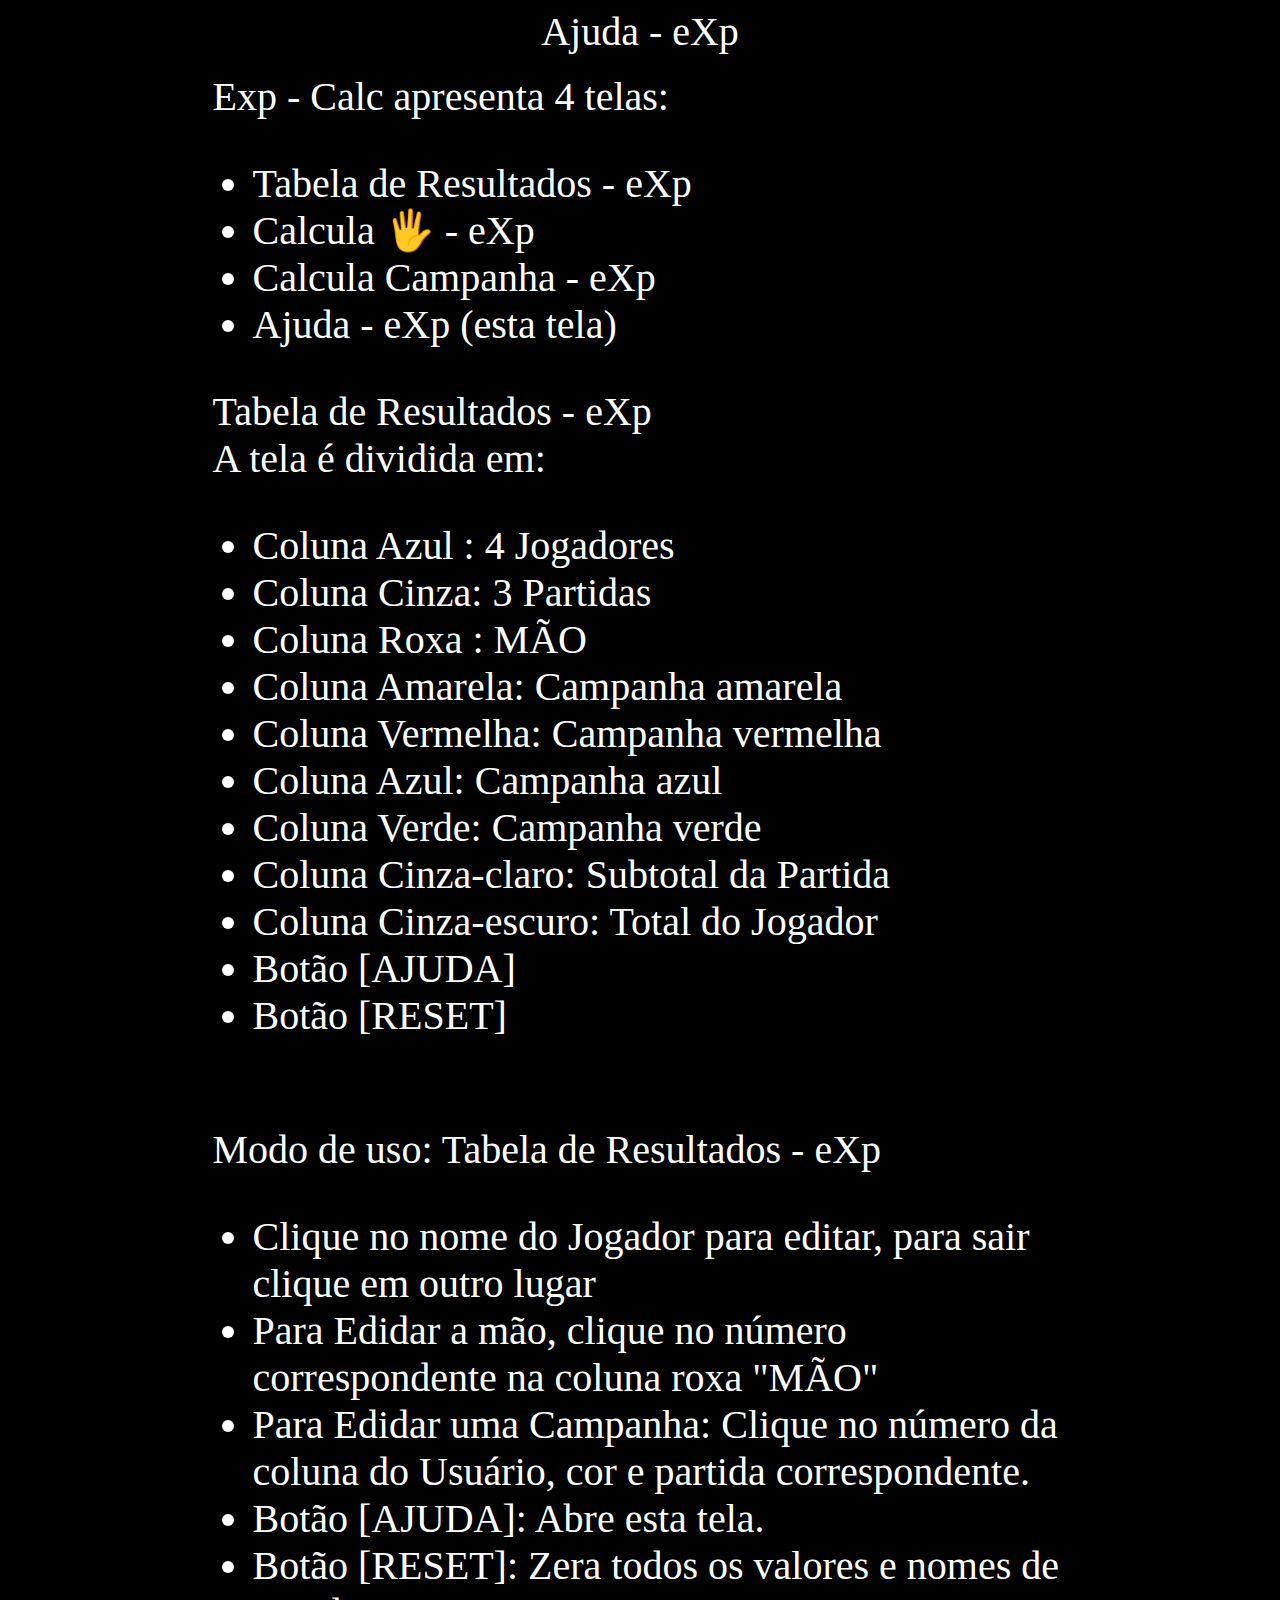
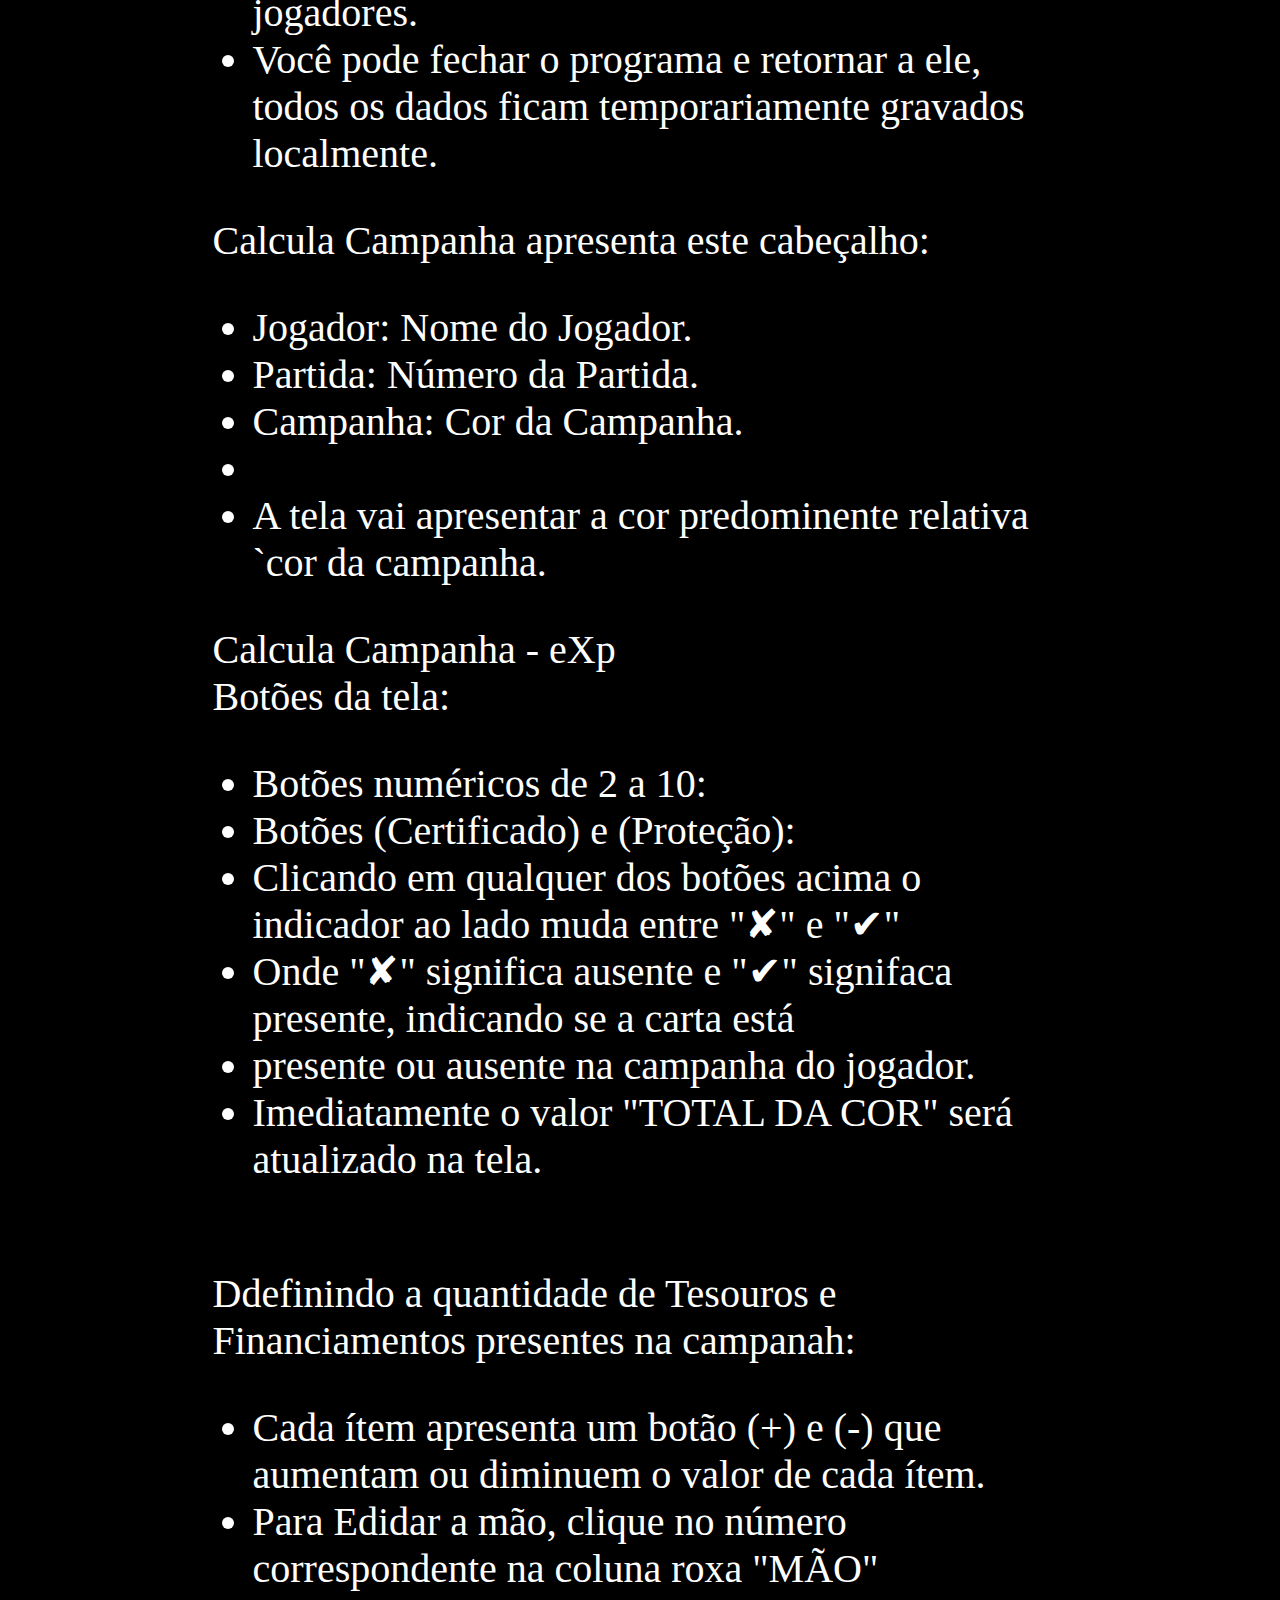
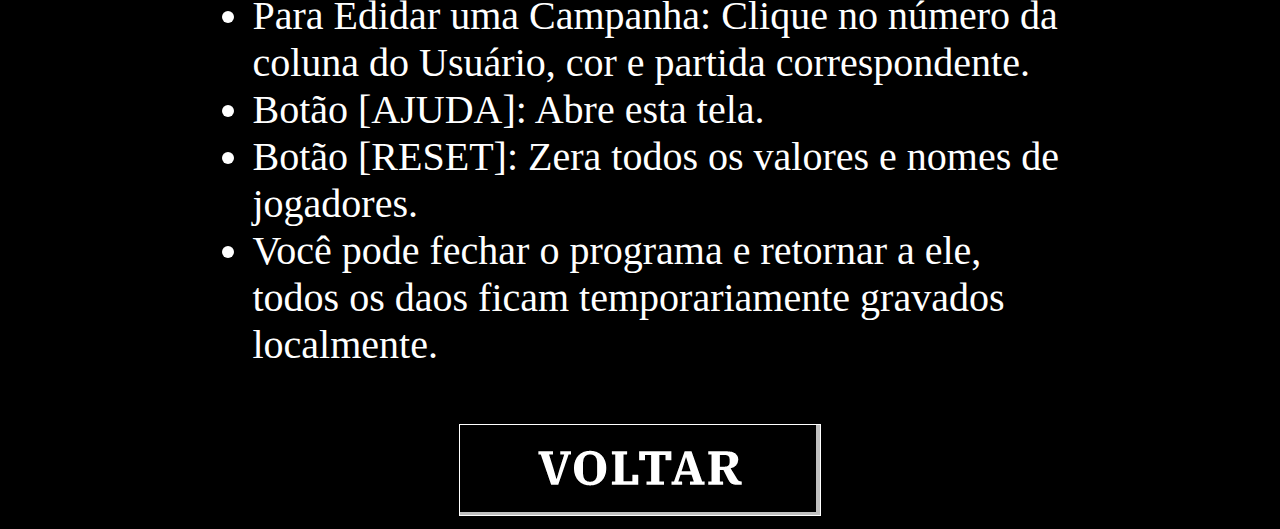
<file: expajuda.html>
<html lang="pt-br">
<head>
<meta http-equiv="Content-Type" content="text/html; charset=utf-8">
<link type="text/css" rel="stylesheet" href="resources/calc_style.css">
<style type="text/css">
	.ritz .waffle a { color: inherit; }
	.ritz.grid-container {width: 950px; margin: 0 auto; color:#ffffff;background-color:#000000;}
    .ritz.grid-container table {width: 100%; border-collapse: collapse;}
</style>
</head>
<body>
    <div class="ritz grid-container"  dir="ltr">
        <table class="ritz grid-container"   cellspacing="0"
  
          cellpadding="0">
          <tbody>
            <tr style="height: 30px">
              <td class="s3" style="width: 5%;"></td>
              <td class="s3" style="width: 90%; vertical-align: middle;" dir="ltr">
                <div style="color:#ffffff; text-align: center; font-size: 30pt;">Ajuda - eXp</div>
              </td>
              <td class="s3" style="width:  5%;"></td>
            </tr>
          </tbody>
        </table>
      </div>
<br>
      <div class="ritz grid-container"  dir="ltr">
        <table class="ritz grid-container"   cellspacing="0"
  
          cellpadding="0">
          <tbody>
            <tr>
              <td class="s3" style="width: 5%;"></td>
              <td class="s3" style="width: 90%; vertical-align: middle;" dir="ltr">
                    <div style="text-align: left;  font-size: 30pt;">
                        Exp - Calc apresenta 4 telas:
                        <ul>
                            <li>Tabela de Resultados - eXp</li>
                            <li>Calcula <span style="font-size: 40px;">🖐️</span> - eXp</li>
                            <li>Calcula Campanha - eXp</li>
                            <li>Ajuda - eXp (esta tela)</li>
                        </ul>
                    </div>
                    <div style="text-align: left;  font-size: 30pt;">
                        Tabela de Resultados - eXp
                        <BR>
                        A tela é dividida em:
                        <ul>
                            <li>Coluna Azul : 4 Jogadores </li>
                            <li>Coluna Cinza: 3 Partidas</li>
                            <li>Coluna Roxa : MÃO</li>
                            <li>Coluna Amarela: Campanha amarela</li>
                            <li>Coluna Vermelha: Campanha vermelha</li>
                            <li>Coluna Azul: Campanha azul </li>
                            <li>Coluna Verde: Campanha verde </li>
                            <li>Coluna Cinza-claro: Subtotal da Partida </li>
                            <li>Coluna Cinza-escuro: Total do Jogador </li>
                            <li>Botão [AJUDA]  </li>
                            <li>Botão [RESET] </li>
                        </ul>
                        <BR>
                            Modo de uso: Tabela de Resultados - eXp
                        <ul>
                            <li>Clique no nome do Jogador para editar, para sair clique em outro lugar</li>
                            <li>Para Edidar a mão, clique no número correspondente na coluna roxa "MÃO"</li>
                            <li>Para Edidar uma Campanha: Clique no número da coluna do Usuário, cor e partida correspondente.</li>
                            <li>Botão [AJUDA]: Abre esta tela.</li>
                            <li>Botão [RESET]: Zera todos os valores e nomes de jogadores. </li>
                            <li>Você pode fechar o programa e retornar a ele, todos os dados ficam temporariamente gravados localmente. </li>
                        </ul>
                    </div>
              </td>
              <td class="s3" style="width:  5%;"></td>
            </tr>
          </tbody>
        </table>
      </div>


      <div class="ritz grid-container"  dir="ltr">
        <table class="ritz grid-container"   cellspacing="0"
  
          cellpadding="0">
          <tbody>
            <tr>
              <td class="s3" style="width: 5%;"></td>
              <td class="s3" style="width: 90%; vertical-align: middle;" dir="ltr">
                    <div style="text-align: left;  font-size: 30pt;">
                        Calcula Campanha apresenta este cabeçalho:
                        <ul>
                            <li>Jogador: Nome do Jogador.</li>
                            <li>Partida: Número da Partida.</li>
                            <li>Campanha: Cor da Campanha.</li>
                            <li></li>
                            <li>A tela vai apresentar a cor predominente relativa `cor da campanha.</li>
                        </ul>
                    </div>
                    <div style="text-align: left;  font-size: 30pt;">
                        Calcula Campanha - eXp
                        <BR>
                        Botões da tela:
                        <ul>
                            <li>Botões numéricos de 2 a 10: </li>
                            <li>Botões (Certificado) e (Proteção):</li>
                            <li>Clicando em qualquer dos botões acima o indicador ao lado muda entre "✘" e "✔" </li>
                            <li>Onde "✘" significa ausente e  "✔" signifaca presente, indicando se a carta está</li>
                            <li>presente ou ausente na campanha do jogador.</li>
                            <li>Imediatamente o valor "TOTAL DA COR" será atualizado na tela.</li>

                        </ul>
                        <BR>
                            Ddefinindo a quantidade de Tesouros e Financiamentos presentes na campanah:
                        <ul>
                            <li>Cada ítem apresenta um botão (+) e (-) que aumentam ou diminuem o valor de cada ítem. </li>
                            <li>Para Edidar a mão, clique no número correspondente na coluna roxa "MÃO"</li>
                            <li>Para Edidar uma Campanha: Clique no número da coluna do Usuário, cor e partida correspondente.</li>
                            <li>Botão [AJUDA]: Abre esta tela.</li>
                            <li>Botão [RESET]: Zera todos os valores e nomes de jogadores. </li>
                            <li>Você pode fechar o programa e retornar a ele, todos os daos ficam temporariamente gravados localmente. </li>
                        </ul>
                    </div>
              </td>
              <td class="s3" style="width:  5%;"></td>
            </tr>
          </tbody>
        </table>
      </div>


    <div class="ritz grid-container" dir="ltr">
        <table class="ritz grid-container" cellspacing="0" cellpadding="0">
            <tbody>
                <tr style="height: 10px">
                    <td class="s0" width="25%"></td>
                    <td class="s0" width="50%" dir="ltr" ></td>
                    <td class="s0" width="25%" dir="ltr"></td>
                </tr>
                <tr style="height: 80px">
                    <td class="s3"  ></td>
                    <td class="s31" dir="ltr"><img src="./img/voltar.png" class="btclass" onclick="voltartabela();" style="width:375px;height:103px;"></td>
                    <td class="s10" dir="ltr"></td>
                </tr>
            </tbody>
        </table>
    </div>
    <script type="text/javascript" src="expmotor.js"></script>
    <script type="text/javascript" src="partida.js"></script>   
    </body>
    </html>
</file>
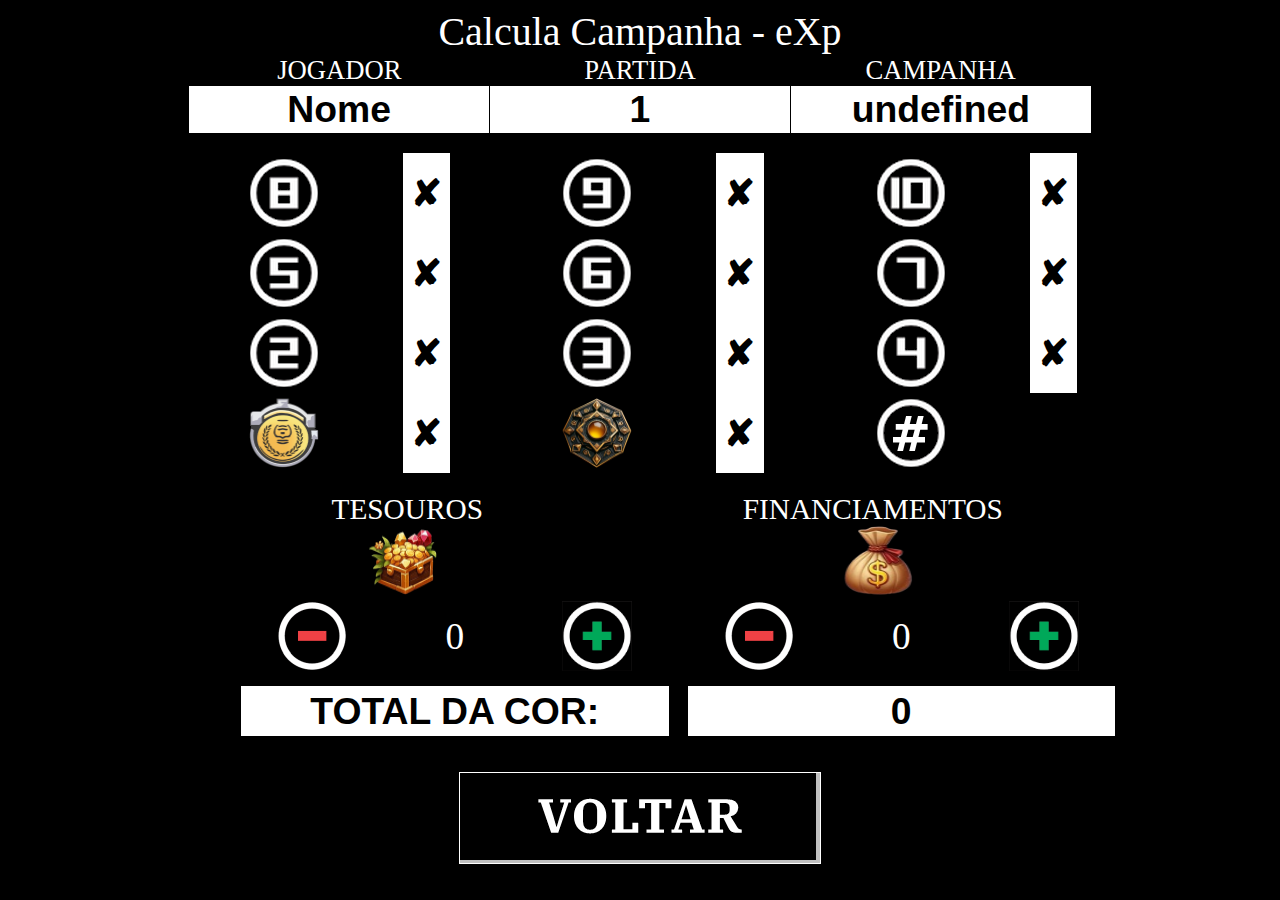
<file: partida.html>
<html lang="pt-br">
<head>
<meta http-equiv="Content-Type" content="text/html; charset=utf-8">
<link type="text/css" rel="stylesheet" href="resources/calc_style.css">
<style type="text/css">
	.ritz .waffle a { color: inherit; }
    .ritz .waffle .s36{background-color:#000000;text-align:left;color:#000000;font-family:'Arial';font-size:28pt;vertical-align:bottom;white-space:nowrap;direction:ltr;padding:2px 3px 2px 3px;}.ritz .waffle .s4{background-color:#000000;text-align:left;color:#ffffff;font-family:'Arial';font-size:28pt;vertical-align:middle;white-space:nowrap;direction:ltr;padding:2px 3px 2px 3px;}.ritz .waffle .s40{background-color:#00ffff;text-align:center;font-weight:bold;color:#000000;font-family:'Arial';font-size:28pt;vertical-align:middle;white-space:nowrap;direction:ltr;padding:2px 3px 2px 3px;}
	.ritz .waffle .s5{text-align:left;font-weight:bold;color:#ffffff;font-family:'Arial';font-size:28pt;vertical-align:middle;white-space:nowrap;direction:ltr;padding:2px 3px 2px 3px;}.ritz .waffle .s18{background-color:#00ffff;text-align:center;font-weight:bold;color:#000000;font-family:'Arial';font-size:28pt;vertical-align:middle;white-space:nowrap;direction:ltr;padding:2px 3px 2px 3px;}
	.ritz .waffle .s6{text-align:left;font-weight:bold;color:#ffffff;font-family:'Arial';font-size:28pt;vertical-align:middle;white-space:nowrap;direction:ltr;padding:2px 3px 2px 3px;}
	.ritz .waffle .s7{text-align:center;font-weight:bold;color:#ffffff;font-family:'Arial';font-size:28pt;vertical-align:middle;white-space:nowrap;direction:ltr;padding:2px 3px 2px 3px;}
	.ritz .waffle .s8{border-right: 1px solid white;background-color:#000000;text-align:center;font-weight:bold;color:#ffffff;font-family:'Arial';font-size:28pt;vertical-align:middle;white-space:nowrap;direction:ltr;padding:2px 3px 2px 3px;}
	.ritz .waffle .s9{text-align:center;color:#ffffff;font-family:'Arial';font-size:28pt;vertical-align:middle;white-space:nowrap;direction:ltr;padding:2px 3px 2px 3px;}.ritz .waffle .s28{background-color:#000000;text-align:left;font-weight:bold;color:#ffffff;font-family:'Arial';font-size:28pt;vertical-align:middle;white-space:nowrap;direction:ltr;padding:2px 3px 2px 3px;}
	.ritz .waffle .s10{background-color:#000000;text-align:center;color:#ffffff;font-family:'Arial';font-size:28pt;vertical-align:middle;white-space:nowrap;direction:ltr;padding:2px 3px 2px 3px;}
	.ritz .waffle .s19{background-color:#00ffff;text-align:center;font-weight:bold;color:#000000;font-family:'Arial';font-size:28pt;vertical-align:middle;white-space:nowrap;direction:ltr;padding:2px 3px 2px 3px;}.ritz .waffle .s29{background-color:#000000;text-align:center;font-weight:bold;color:#ffffff;font-family:'Arial';font-size:28pt;vertical-align:middle;white-space:nowrap;direction:ltr;padding:2px 3px 2px 3px;}
    .ritz .waffle .s24{background-color:#000000;text-align:center;font-weight:bold;color:#000000;font-family:'Arial';font-size:28pt;vertical-align:middle;white-space:nowrap;direction:ltr;padding:2px 3px 2px 3px;}.ritz .waffle .s30{background-color:#000000;text-align:center;color:#ffffff;font-family:'Arial';font-size:28pt;vertical-align:middle;white-space:normal;overflow:hidden;word-wrap:break-word;direction:ltr;padding:0;}
	.ritz .waffle .s31{border-right: none;background-color:#0000FF;text-align:center;font-weight:bold;color:#ffffff;font-family:'Arial';font-size:28pt;vertical-align:middle;white-space:nowrap;direction:ltr;padding:2px 3px 2px 3px;}.ritz .waffle .s38{text-align:left;font-weight:bold;color:#000000;font-family:'Arial';font-size:28pt;vertical-align:middle;white-space:nowrap;direction:ltr;padding:2px 3px 2px 3px;}
	.ritz .waffle .s14{background-color:#00ffff;text-align:center;font-weight:bold;color:#000000;font-family:'Arial';font-size:28pt;vertical-align:middle;white-space:nowrap;direction:ltr;padding:2px 3px 2px 3px;}.ritz .waffle .s27{background-color:#000000;text-align:left;color:#ffffff;font-family:'Arial';font-size:28pt;vertical-align:middle;white-space:nowrap;direction:ltr;padding:2px 3px 2px 3px;}.ritz .waffle .s39{background-color:#000000;text-align:center;font-weight:bold;color:#000000;font-family:'Arial';font-size:28pt;vertical-align:middle;white-space:nowrap;direction:ltr;padding:2px 3px 2px 3px;}
    .ritz .waffle .s15{text-align:left;font-weight:bold;color:#000000;font-family:'Arial';font-size:28pt;vertical-align:middle;white-space:nowrap;direction:ltr;padding:2px 3px 2px 3px;}.ritz .waffle .s3{text-align:left;color:#ffffff;font-family:'Arial';font-size:28pt;vertical-align:middle;white-space:nowrap;direction:ltr;padding:2px 3px 2px 3px;}.ritz .waffle .s13{text-align:center;font-weight:bold;color:#000000;font-family:'Arial';font-size:28pt;vertical-align:middle;white-space:nowrap;direction:ltr;padding:2px 3px 2px 3px;}.ritz .waffle .s11{background-color:#00ffff;text-align:left;color:#000000;font-family:'Arial';font-size:28pt;vertical-align:middle;white-space:nowrap;direction:ltr;padding:2px 3px 2px 3px;}
    .ritz .waffle .s25{background-color:#00ffff;text-align:center;color:#000000;font-family:'docs-Consolas',Arial;font-size:28pt;vertical-align:middle;white-space:nowrap;direction:ltr;padding:2px 3px 2px 3px;}
	.ritz .waffle .s20{border-right:2px SOLID #000000;background-color:#000000;text-align:center;font-weight:bold;color:#ffffff;font-family:'Arial';font-size:28pt;vertical-align:middle;white-space:nowrap;direction:ltr;padding:2px 3px 2px 3px;}.ritz .waffle .s21{background-color:#000000;text-align:center;font-weight:bold;color:#ffffff;font-family:'Arial';font-size:28pt;vertical-align:middle;white-space:nowrap;direction:ltr;padding:2px 3px 2px 3px;}.ritz .waffle .s33{border-bottom:2px SOLID #ffffff;background-color:#000000;text-align:center;font-weight:bold;color:#ffffff;font-family:'Arial';font-size:28pt;vertical-align:middle;white-space:nowrap;direction:ltr;padding:2px 3px 2px 3px;}.ritz .waffle .s23{text-align:center;font-weight:bold;color:#ffffff;font-family:'Arial';font-size:28pt;vertical-align:middle;white-space:nowrap;direction:ltr;padding:2px 3px 2px 3px;}.ritz .waffle .s22{background-color:#000000;text-align:center;font-weight:bold;color:#ffffff;font-family:'Arial';font-size:28pt;vertical-align:middle;white-space:nowrap;direction:ltr;padding:2px 3px 2px 3px;}.ritz .waffle .s8{background-color:#000000;text-align:center;font-weight:bold;color:#ffffff;font-family:'Arial';font-size:28pt;vertical-align:middle;white-space:nowrap;direction:ltr;padding:2px 3px 2px 3px;}.ritz .waffle .s1{border-bottom:2px SOLID #ffffff;background-color:#000000;text-align:left;color:#000000;font-family:'Arial';font-size:28pt;vertical-align:middle;white-space:nowrap;direction:ltr;padding:2px 3px 2px 3px;}.ritz .waffle .s17{background-color:#00ffff;text-align:center;font-weight:bold;color:#000000;font-family:'Arial';font-size:28pt;vertical-align:middle;white-space:nowrap;direction:ltr;padding:2px 3px 2px 3px;}.ritz .waffle .s32{background-color:#000000;text-align:center;font-weight:bold;color:#ffffff;font-family:'Arial';font-size:28pt;vertical-align:middle;white-space:normal;overflow:hidden;word-wrap:break-word;direction:ltr;padding:0;}
	.ritz .waffle .s37{text-align:left;font-weight:bold;color:#000000;font-family:'Arial';font-size:28pt;vertical-align:middle;white-space:nowrap;direction:ltr;padding:2px 3px 2px 3px;}.ritz .waffle .s2{text-align:left;color:#000000;font-family:'Arial';font-size:28pt;vertical-align:middle;white-space:nowrap;direction:ltr;padding:2px 3px 2px 3px;}.ritz .waffle .s34{border-bottom:2px SOLID #ffffff;text-align:left;color:#000000;font-family:'Arial';font-size:28pt;vertical-align:middle;white-space:nowrap;direction:ltr;padding:2px 3px 2px 3px;}.ritz .waffle .s12{text-align:left;font-weight:bold;color:#000000;font-family:'Arial';font-size:28pt;vertical-align:middle;white-space:nowrap;direction:ltr;padding:2px 3px 2px 3px;}.ritz .waffle .s35{border-bottom:2px SOLID #ffffff;text-align:center;font-weight:bold;color:#ffffff;font-family:'Arial';font-size:28pt;vertical-align:middle;white-space:nowrap;direction:ltr;padding:2px 3px 2px 3px;}.ritz .waffle .s16{background-color:#00ffff;text-align:center;color:#000000;font-family:'Arial';font-size:28pt;vertical-align:middle;white-space:nowrap;direction:ltr;padding:2px 3px 2px 3px;}.ritz .waffle .s0{background-color:#000000;text-align:left;color:#000000;font-family:'Arial';font-size:28pt;vertical-align:middle;white-space:nowrap;direction:ltr;padding:2px 3px 2px 3px;}.ritz .waffle .s26{background-color:#000000;text-align:center;font-weight:bold;color:#ffffff;font-family:'Arial';font-size:28pt;vertical-align:middle;white-space:nowrap;direction:ltr;padding:2px 3px 2px 3px;}
	.ritz.grid-container {width: 950px; margin: 0 auto; color:#ffffff;background-color:#000000;}
    .ritz.grid-container table {width: 100%; border-collapse: collapse;}
</style>
</head>
<body>
<div class="ritz grid-container" dir="ltr">
	<table class="ritz grid-container" cellspacing="0" cellpadding="0">
		<tbody>
			<tr style="height: 30px">
				<td class="s3"></td>
				<td class="s9" dir="ltr"> <div style="color:#ffffff; text-align: center; font-size: 30pt;">Calcula Campanha - eXp</div></td>
				<td class="s10" dir="ltr"></td>
			</tr>
		</tbody>
	</table>
</div>
	<div class="ritz grid-container" dir="ltr">
		<table class="ritz grid-container" cellspacing="0" cellpadding="0">
		<tbody>
			<tr style="height: 30px">
				<td class="s2"  width="1%"></td>
				<td class="s0"  width="1%"></td>
				<td class="s8"  width="25%" dir="ltr" style="font-size:20pt;">JOGADOR</td>
				<td class="s8"  width="25%" dir="ltr" style="font-size:20pt;">PARTIDA</td>
				<td class="s7"  width="25%" dir="ltr" style="font-size:20pt;">CAMPANHA</td>
				<td class="s20" width="1%" dir="ltr"></td>
				<td class="s10"  width="1%" dir="ltr"></td>
			</tr>
			<tr style="height: 30px">
				<td class="s2"  width="1%"></td>
				<td class="s0"  width="1%"></td>
				<td class="C0"  width="25%" dir="ltr" id="nameplayer" style="border-right: 1px solid black;">Nome</td>
				<td class="C0"  width="25%" dir="ltr" id="partida" style="border-right: 1px solid black;">0</td>
				<td class="C0"  width="25%" dir="ltr" id="campanha">Cor</td>
				<td class="s20" width="1%" dir="ltr"></td>
				<td class="s10" width="1%"dir="ltr"></td>
			</tr>
		</tbody>
	</table>
</div>
	<div class="ritz grid-container" dir="ltr">
		<table class="ritz grid-container" cellspacing="0" cellpadding="0">
		<tbody>
			<tr style="height: 20px">
				<td class="s2"  width="0%"></td>
				<td class="s0"  width="0%"></td>
				<td class="s0"  width="0%"></td>
				<td class="s22" width="25%"dir="ltr"></td>
				<td class="s22" width="5%"dir="ltr"></td>
				<td class="s22" width="3%"dir="ltr"></td>
				<td class="s22" width="25%"dir="ltr"></td>
				<td class="s22" width="5%"dir="ltr"></td>
				<td class="s22" width="3%"dir="ltr"></td>
				<td class="s22" width="25%"dir="ltr"></td>
				<td class="s22" width="5%"dir="ltr"></td>
				<td class="s23" width="3%"dir="ltr"></td>
				<td class="s22" width="1%"dir="ltr"></td>
			</tr>
			<tr style="height: 80px">
				<td class="s2"></td>
				<td class="s0"></td>
				<td class="s0"></td>
				<td class="s24" dir="ltr"><img src="./img/num8.png" class="btclass" onclick="marcanum(8);" alt="Oito" style="width:70px;height:70px;"></td>
				<td class="C0" dir="ltr" id="num8" title="Seleção.">✘</td>
				<td class="s26" dir="ltr"></td>
				<td class="s24" dir="ltr"><img src="./img/num9.png" class="btclass" onclick="marcanum(9);" alt="Nove" style="width:70px;height:70px;"></td>
				<td class="C0" dir="ltr" id="num9" title="Seleção.">✘</td>
				<td class="s10"></td>
				<td class="s24" dir="ltr"><img src="./img/num10.png" class="btclass" onclick="marcanum(10);" alt="Dez" style="width:70px;height:70px;"></td>
				<td class="C0" dir="ltr" id="num10" title="Seleção.">✘</td>
				<td class="s2" width="27px"></td>
				<td class="s0"></td>
			</tr>
			<tr style="height: 80px">
				<td class="s2"></td>
				<td class="s0"></td>
				<td class="s0"></td>
				<td class="s24" dir="ltr">
                    <img src="./img/num5.png" class="btclass" onclick="marcanum(5);" alt="Cinco" style="width:70px;height:70px;">
                </td>
				<td class="C0" dir="ltr" id="num5" title="Seleção.">✘</td>
				<td class="s26" dir="ltr"></td>
				<td class="s24" dir="ltr">
                    <img src="./img/num6.png" class="btclass" onclick="marcanum(6);" alt="Seis" style="width:70px;height:70px;">
                </td>
				<td class="C0" dir="ltr" id="num6" title="Seleção.">✘</td>
				<td class="s10"></td>
				<td class="s24" dir="ltr">
                    <img src="./img/num7.png" class="btclass" onclick="marcanum(7);" alt="Sete" style="width:70px;height:70px;">
                </td>
				<td class="C0" dir="ltr" id="num7" title="Seleção.">✘</td>
				<td class="s2"></td>
				<td class="s0"></td>
			</tr>
			<tr style="height: 80px">
				<td class="s2"></td>
				<td class="s0"></td>
				<td class="s0"></td>
				<td class="s24" dir="ltr">
                    <img src="./img/num2.png" class="btclass" onclick="marcanum(2);" alt="Dois" style="width:70px;height:70px;">
                </td>
				<td class="C0" dir="ltr" id="num2" title="Seleção.">✘</td>
				<td class="s26" dir="ltr"></td>
				<td class="s24" dir="ltr">
                    <img src="./img/num3.png" class="btclass" onclick="marcanum(3);" alt="Três" style="width:70px;height:70px;">
                </td>
				<td class="C0" dir="ltr" id="num3" title="Seleção.">✘</td>
				<td class="s10"></td>
				<td class="s24" dir="ltr">
                    <img src="./img/num4.png" class="btclass" onclick="marcanum(4);" alt="Quatro" style="width:70px;height:70px;">
                </td>
				<td class="C0" dir="ltr" id="num4" title="Seleção.">✘</td>
				<td class="s2"></td>
				<td class="s0"></td>
			</tr>
			<tr style="height: 80px">
				<td class="s2"></td>
				<td class="s0"></td>
				<td class="s0"></td>
				<td class="s24" dir="ltr">
                    <img src="./img/Cer.png" class="btclass" alt="Certificado"  onclick="marcanum(11);" style="width:70px;height:70px;">
                </td>
				<td class="C0"  dir="ltr" id="num11" title="Seleção.">✘</td>
				<td class="s26" dir="ltr"></td>
				<td class="s24" dir="ltr">
                    <img src="./img/Pro.png" class="btclass" alt="Proteção" onclick="marcanum(12);"  style="width:70px;height:70px;">
                </td>
				<td class="C0" dir="ltr" id="num12" title="Seleção.">✘</td>
				<td class="s10"></td>
				<td class="s24" dir="ltr">
                    <img src="./img/num99.png" class="btclass" onclick="marcarTodosNumeros();" alt="Marca Todos" style="width:70px;height:70px;">
                </td>
				<td class="s10"></td>
				<td class="s2"></td>
				<td class="s0"></td>
				<td class="s2"></td>
				<td class="s0"></td>
			</tr>
			<tr style="height: 20px">
				<td class="s2"></td>
				<td class="s1"></td>
				<td class="s1"></td>
				<td class="s1"></td>
				<td class="s1"></td>
				<td class="s1"></td>
				<td class="s1"></td>
				<td class="s1"></td>
				<td class="s1"></td>
				<td class="s1"></td>
				<td class="s1"></td>
				<td class="s34"></td>
				<td class="s0"></td>
			</tr>
		</tbody>
	</table>
</div>
	<div class="ritz grid-container" dir="ltr">
		<table class="ritz grid-container" cellspacing="0" cellpadding="0">
		<tbody>
			<tr style="height: 29px" >
				<td class="s2"  width="3%"></td>
				<td class="s5"  width="45%" dir="ltr"><div style="text-align: center;font-size:22pt;">TESOUROS</div></td>
				<td class="s27" width="4%" dir="ltr"></td>
				<td class="s5"  width="45%" dir="ltr"><div  style="text-align: center;font-size:22pt;">FINANCIAMENTOS</div></td>
				<td class="s0"  width="3%"></td>
			</tr>
		</tbody>
	</table>
</div>
	<div class="ritz grid-container" dir="ltr">
		<table class="ritz grid-container" cellspacing="0" cellpadding="0">
		<tbody>
			<tr style="height: 15px">
				<td class="s2"  ></td>
				<td class="s5"  dir="ltr"><div style="text-align: center;"><img src="./img/Tes.png" style="object-position:center; width:70px;height:70px"><div></div></td>
				<td class="s27" dir="ltr"></td>
				<td class="s26" dir="ltr">	<div style="text-align: center;"><img src="./img/Fin.png" style="object-position:center center; width:70px;height:70px"></div></td>
				<td class="s0"  ></td>
			</tr>

		</tbody>
	</table>
</div>
	<div class="ritz grid-container" dir="ltr">
		<table class="ritz grid-container" cellspacing="0" cellpadding="0">
		<tbody>			
			<tr style="height: 80px">
				<td class="s2"  width="8%"></td>
				<td class="s5"  width="15%" dir="ltr"> <div style="text-align: center;"><img src="./img/minus.png" class="btclass" onclick="defTesouroPartida(-1);" alt="Diminui" style="width:70px;height:70px;"></div></td>
				<td class="s27" width="15%" dir="ltr" title="# Tesouros."><div id="numtesouro" style="text-align: center;font-size: 28pt;">0</div></td>	
				<td class="s27" width="15%" dir="ltr">	<img src="./img/plus.png"  class="btclass" onclick="defTesouroPartida(+1);" alt="Aumenta" style="width:70px;height:70px;"></td>
				<td class="s27" width="2%" dir="ltr"></td>
				<td class="s5"  width="15%"> <div style="text-align: center;"> 	<img src="./img/minus.png" class="btclass" onclick="defFinancPartida(-1);" alt="Diminui" style="width:70px;height:70px;"></div></td>
				<td class="s27" width="15%" dir="ltr" title="# Fimanciamentos." ><div id="numfinanciamento" style="text-align: center;font-size: 28pt;">0</div></td>
				<td class="s5"  width="15%" dir="ltr">	<img src="./img/plus.png" class="btclass" onclick="defFinancPartida(+1);" alt="Aumenta" style="width:70px;height:70px;"></td>
				<td class="s0"  width="4%"></td>
			</tr>
		</tbody>
	</table>
</div>
<div class="ritz grid-container" dir="ltr">
		<table class="ritz grid-container" cellspacing="0" cellpadding="0">
		<tbody>
			<tr style="height: 10px">
				<td class="s2" width="3%"></td>
				<td class="s1" width="5%"></td>
				<td class="s1" width="45%"></td>
				<td class="s1" width="2%"></td>
				<td class="s1" width="45%"></td>
				<td class="s34" width="3%"></td>
				<td class="s0" width="0%"></td>
			</tr>

			<tr style="height: 50px">
				<td class="s2"></td>
				<td class="s24"></td>
				<td class="C0" dir="ltr" >TOTAL DA COR:</td>
				<td class="s27" dir="ltr" ></td>
				<td class="C0" dir="ltr"id="totaldacor" title="Total da cor." >0</td>
				<td class="s5" width="10px" ></td>
				<td class="s0"></td>
			</tr>
		</tbody>
	</table>
</div>
<div class="ritz grid-container" dir="ltr">
	<table class="ritz grid-container" cellspacing="0" cellpadding="0">
		<tbody>
			<tr style="height: 30px">
				<td class="s0" width="30%"></td>
				<td class="s0" width="40%" dir="ltr" ></td>
				<td class="s0" width="30%" dir="ltr"></td>
			</tr>
			<tr style="height: 80px">
				<td class="s3"  ></td>
				<td class="s3" dir="ltr"><img src="./img/voltar.png" class="btclass" onclick="voltartabela();" style="width:375px;height:103px;"></td>
				<td class="s10" dir="ltr"></td>
			</tr>
		</tbody>
	</table>
</div>
<script type="text/javascript" src="expmotor.js"></script>
<script type="text/javascript" src="partida.js"></script>   
</body>
</html>
</file>
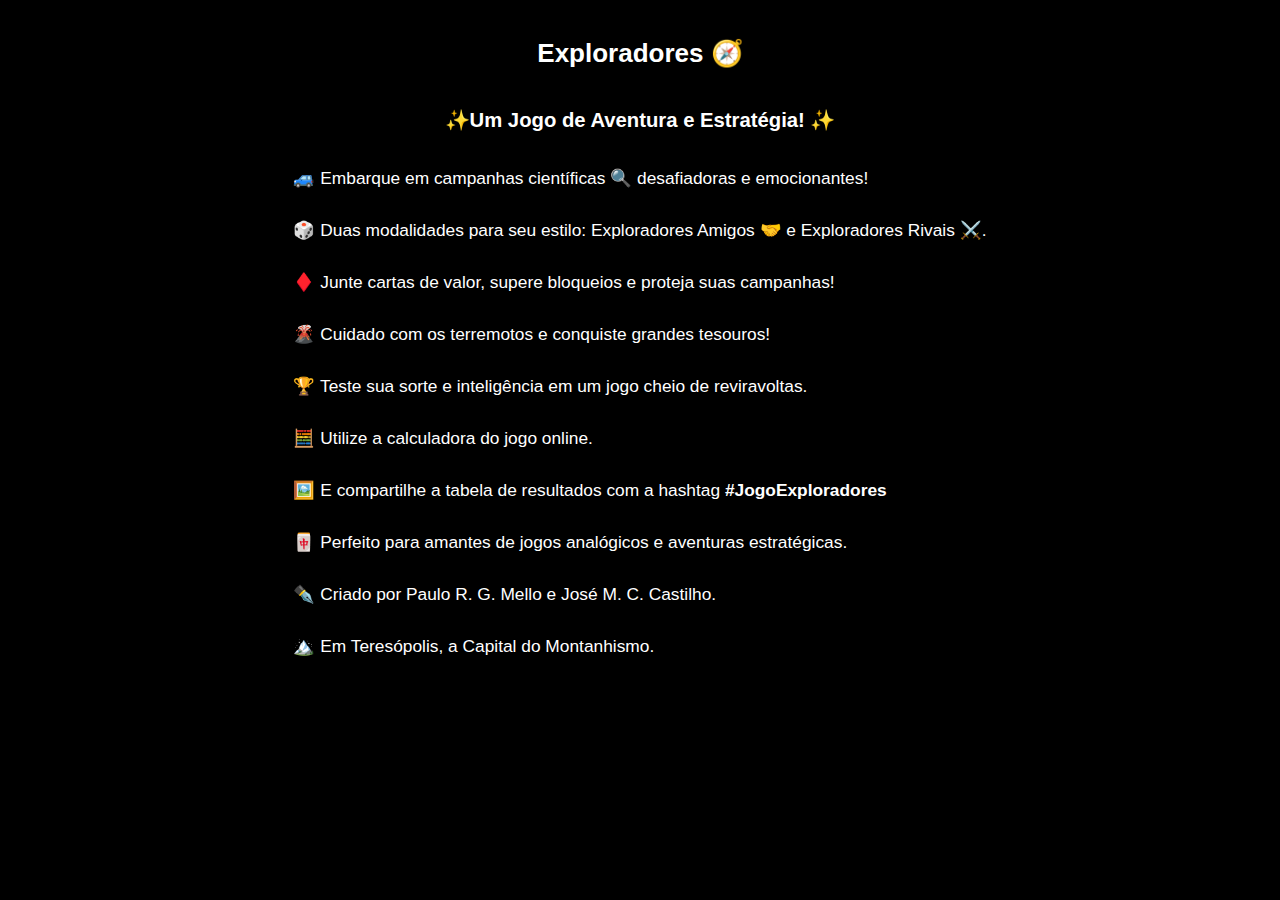
<file: sobre.html>
<!DOCTYPE html>
<html lang="pt-BR">
<head>
    <meta charset="UTF-8">
    <meta name="viewport" content="width=device-width, initial-scale=1.0">
    <!-- Google tag (gtag.js) -->
    <script async src="https://www.googletagmanager.com/gtag/js?id=G-C27DXK1WRK"></script>
    <script>
      window.dataLayer = window.dataLayer || [];
      function gtag(){dataLayer.push(arguments);}
       gtag('js', new Date());
       gtag('config', 'G-C27DXK1WRK');
    </script>
    <title>Exploradores - Jogo de Aventura e Estratégia</title>
    <style>
        body {
            font-size: 13pt;
            line-height: 2;
            font-family: Arial, sans-serif;
            background-color: black;
            color: white;
            margin: 0;
            display: flex;
            justify-content: center;
        }
        .container {
            max-width: 900px;
            padding: 5px;
        }
        h2 {text-align: center;}
        h3 {text-align: center;}
        p  {text-align: justify;}
    </style>
</head>
<body>
    <div class="container">
        <h2>Exploradores 🧭</h2>
        <h3>✨Um Jogo de Aventura e Estratégia! ✨</h3>
        <p>🚙 Embarque em campanhas científicas 🔍 desafiadoras e emocionantes!</p>
        <p>🎲 Duas modalidades para seu estilo: Exploradores Amigos 🤝 e Exploradores Rivais ⚔️.</p>
        <p>♦️ Junte cartas de valor, supere bloqueios e proteja suas campanhas!</p>
        <p>🌋 Cuidado com os terremotos e conquiste grandes tesouros!</p>
        <p>🏆 Teste sua sorte e inteligência em um jogo cheio de reviravoltas.</p>
        <p>🧮 Utilize a calculadora do jogo online.</p>
        <p>🖼️ E compartilhe a tabela de resultados com a hashtag <b>#JogoExploradores</b></p>
        <p>🀄 Perfeito para amantes de jogos analógicos e aventuras estratégicas.</p>
        <p>✒️ Criado por Paulo R. G. Mello e José M. C. Castilho.</p>
        <p>🏔️ Em Teresópolis, a Capital do Montanhismo.</p>
    </div>
</body>
</html>
</file>
<file: resources/calc_style.css>
/* Texto em parágrafos */
html {
    background-color: #000000;
  }

  a  {
    color:yellow; text-decoration:none;
  }


  p {
    color: white;
    text-align:center;
    margin-top: 3px;
    margin-bottom: 2px;
   }


   .C0 {
	border-left: none;
	background-color:#00ff99;
	text-align:center;
	font-weight:bold;color:#000000;
	font-family:'Arial';font-weight:bold;font-size:28pt;
	vertical-align:middle;
	white-space:nowrap;direction:ltr;
	padding:2px 3px 2px 3px;

	}


H4 {
    color: white;
    text-align:center;
    margin-top: 3px;
	margin-bottom: 2px;
	face:Verdana; 
	size:9pt;
   }


/* Define a cor verde para o texto ✔ */
.success {
     color: green;
}

/* Define a cor vermelha para o texto ✘ */
.error {
     color: red;
}


S1 {
	text-align: center; 
	vertical-align: middle; 
	background-color: black; width: 20px;
	}
 

S30 {
   text-align: center; 
   vertical-align: middle; 
   background-color: black; width: 30px;
   }


/* Parte interna de tabelas */
TD {  text-align:center;
      BORDER:1;  
      BGCOLOR:black 
    }

font {
        face:Arial; font-weight:bold; font-size:16pt; color:white;
    }




.BTimg 
{
	height: 18px;
	width:	25px;
	position: absolute;
    top: 0;
    bottom: 0;
    left: 0;
    right: 0;
	font: Verdana; 
	font-size:16pt;
	color: #ff8c00;
	background-color: black;
	border-top-width: 0px;
	border-right-width: 0px;
	border-bottom-width: 0px;
	border-left-width: 0px;
	border-bottom-style: solid;
	border-top-color: #FFFFFF;
	border-right-color: #FFFFFF;
	border-bottom-color: #FFFFFF;
	border-left-color: #FFFFFF;
}



/* ==
   == BOTÃO PEQUENO PADRÃO DE CONTROLES 
   == 
*/
.btclass {
	-moz-box-shadow:inset 0px 1px 0px 0px #000000;
	-webkit-box-shadow:inset 0px 1px 0px 0px #000000;
	box-shadow:inset 0px 1px 0px 0px #000000;
	background:-webkit-gradient( linear, left top, left bottom, color-stop(0.05, #000000), color-stop(1, #000000) );
	background:-moz-linear-gradient( center top, #000000 5%, #000000 100% );
	filter:progid:DXImageTransform.Microsoft.gradient(startColorstr='#000000', endColorstr='#000000');
	background-color:#000000;
	-webkit-border-top-left-radius:0px;
	-moz-border-radius-topleft:0px;
	border-top-left-radius:0px;
	-webkit-border-top-right-radius:0px;
	-moz-border-radius-topright:0px;
	border-top-right-radius:0px;
	-webkit-border-bottom-right-radius:0px;
	-moz-border-radius-bottomright:0px;
	border-bottom-right-radius:0px;
	-webkit-border-bottom-left-radius:0px;
	-moz-border-radius-bottomleft:0px;
	border-bottom-left-radius:0px;
	text-indent:0;
	display:inline-block;
	color:#ff8c00;
	font-family:Impact;
	font-size:16pt;
	font-weight:bold;
	font-style:normal;
	height:32px;
	line-height:32px;
	width:50px;
	text-decoration:none;
	text-align:center;
	text-shadow:1px 1px 0px #000000;
	letter-spacing:-2px;
}
.btclass:hover {
	background:-webkit-gradient( linear, left top, left bottom, color-stop(0.05, #000000), color-stop(1, #000000) );
	background:-moz-linear-gradient( center top, #000000 5%, #000000 100% );
	filter:progid:DXImageTransform.Microsoft.gradient(startColorstr='#000000', endColorstr='#000000');
	background-color:#000000;
}.btclass:active {
	position:relative;
	top:1px;
}
/* This button was generated using CSSButtonGenerator.com */



/* ==
   == BOTÃO GRANDE DE TEXTO
   == 
*/
.btgrande {
	-moz-box-shadow:inset 0px 1px 0px 0px #fce2c1;
	-webkit-box-shadow:inset 0px 1px 0px 0px #fce2c1;
	box-shadow:inset 0px 1px 0px 0px #fce2c1;
	background:-webkit-gradient( linear, left top, left bottom, color-stop(0.05, #ffc477), color-stop(1, #fb9e25) );
	background:-moz-linear-gradient( center top, #ffc477 5%, #fb9e25 100% );
	filter:progid:DXImageTransform.Microsoft.gradient(startColorstr='#ffc477', endColorstr='#fb9e25');
	background-color:#ffc477;
	-webkit-border-top-left-radius:4px;
	-moz-border-radius-topleft:4px;
	border-top-left-radius:4px;
	-webkit-border-top-right-radius:4px;
	-moz-border-radius-topright:4px;
	border-top-right-radius:4px;
	-webkit-border-bottom-right-radius:4px;
	-moz-border-radius-bottomright:4px;
	border-bottom-right-radius:4px;
	-webkit-border-bottom-left-radius:4px;
	-moz-border-radius-bottomleft:4px;
	border-bottom-left-radius:4px;
	text-indent:0;
	border:1px solid #eeb44f;
	display:inline-block;
	color:#000000;
	font-family:Verdana;
	font-size:16pt;
	font-weight:bold;
	font-style:normal;
	height:12px;
	line-height:12px;
	width:53px;
	text-decoration:none;
	text-align:center;
	text-shadow:1px 1px 0px #cc9f52;
}
.btgrande:hover {
	background:-webkit-gradient( linear, left top, left bottom, color-stop(0.05, #fb9e25), color-stop(1, #ffc477) );
	background:-moz-linear-gradient( center top, #fb9e25 5%, #ffc477 100% );
	filter:progid:DXImageTransform.Microsoft.gradient(startColorstr='#fb9e25', endColorstr='#ffc477');
	background-color:#fb9e25;
}.btgrande:active {
	position:relative;
	top:1px;
}
/* This button was generated using CSSButtonGenerator.com */
	




/* ==
   == BOTÃO GRANDE PADRÃO DE AÇÃO  (http://css3button.net/)
   == 
*/
.btaction {
	font-family: Arial, Helvetica, sans-serif;
	font-size:16pt;
	color: #ff8c00;
	padding: 0px 0px;
	background: -moz-linear-gradient(
		top,
		#000000 0%,
		#0a0a0a);
	background: -webkit-gradient(
		linear, left top, left bottom,
		from(#000000),
		to(#0a0a0a));
	-moz-border-radius: 9px;
	-webkit-border-radius: 9px;
	border-radius: 9px;
	border: 0px solid #080808;
	-moz-box-shadow:
		0px 0px 0px rgba(000,000,000,0),
		inset 0px 0px 0px rgba(0,0,0,0);
	-webkit-box-shadow:
		0px 0px 0px rgba(000,000,000,0),
		inset 0px 0px 0px rgba(0,0,0,0);
	box-shadow:
		0px 0px 0px rgba(000,000,000,0),
		inset 0px 0px 0px rgba(0,0,0,0);
	text-shadow:
		0px -1px 0px rgba(000,000,000,0.4),
		0px 1px 0px rgba(255,255,255,0.3);
}




/* ==
   == BOTÃO MÉDIO DE TEXTO
   == 
*/
.btmedio {
	-moz-box-shadow:inset 0px 1px 0px 0px #fce2c1;
	-webkit-box-shadow:inset 0px 1px 0px 0px #fce2c1;
	box-shadow:inset 0px 1px 0px 0px #fce2c1;
	background:-webkit-gradient( linear, left top, left bottom, color-stop(0.05, #ffc477), color-stop(1, #fb9e25) );
	background:-moz-linear-gradient( center top, #ffc477 5%, #fb9e25 100% );
	filter:progid:DXImageTransform.Microsoft.gradient(startColorstr='#ffc477', endColorstr='#fb9e25');
	background-color:#ffc477;
	-webkit-border-top-left-radius:2px;
	-moz-border-radius-topleft:2px;
	border-top-left-radius:2px;
	-webkit-border-top-right-radius:2px;
	-moz-border-radius-topright:2px;
	border-top-right-radius:2px;
	-webkit-border-bottom-right-radius:2px;
	-moz-border-radius-bottomright:2px;
	border-bottom-right-radius:2px;
	-webkit-border-bottom-left-radius:2px;
	-moz-border-radius-bottomleft:2px;
	border-bottom-left-radius:2px;
	text-indent:0;
	border:1px solid #eeb44f;
	display:inline-block;
	color:#000000;
	font-family:Verdana;
	font-size:16pt;
	font-weight:bold;
	font-style:normal;
	height:10px;
	line-height:12px;
	width:30px;
	text-decoration:none;
	text-align:center;
	text-shadow:1px 1px 0px #cc9f52;
}
.btmedio:hover {
	background:-webkit-gradient( linear, left top, left bottom, color-stop(0.05, #fb9e25), color-stop(1, #ffc477) );
	background:-moz-linear-gradient( center top, #fb9e25 5%, #ffc477 100% );
	filter:progid:DXImageTransform.Microsoft.gradient(startColorstr='#fb9e25', endColorstr='#ffc477');
	background-color:#fb9e25;
}.btmedio:active {
	position:relative;
	top:1px;
}
/* This button was generated using CSSButtonGenerator.com */
	


/* ==
   == BOTÃO GRANDE DE TEXTO
   == 
*/
.btpeq {
	-moz-box-shadow:inset 0px 1px 0px 0px #fce2c1;
	-webkit-box-shadow:inset 0px 1px 0px 0px #fce2c1;
	box-shadow:inset 0px 1px 0px 0px #fce2c1;
	background:-webkit-gradient( linear, left top, left bottom, color-stop(0.05, #ffc477), color-stop(1, #fb9e25) );
	background:-moz-linear-gradient( center top, #ffc477 5%, #fb9e25 100% );
	filter:progid:DXImageTransform.Microsoft.gradient(startColorstr='#ffc477', endColorstr='#fb9e25');
	background-color:#ffc477;
	-webkit-border-top-left-radius:2px;
	-moz-border-radius-topleft:2px;
	border-top-left-radius:2px;
	-webkit-border-top-right-radius:2px;
	-moz-border-radius-topright:2px;
	border-top-right-radius:2px;
	-webkit-border-bottom-right-radius:2px;
	-moz-border-radius-bottomright:2px;
	border-bottom-right-radius:2px;
	-webkit-border-bottom-left-radius:2px;
	-moz-border-radius-bottomleft:2px;
	border-bottom-left-radius:2px;
	text-indent:0;
	border:1px solid #eeb44f;
	display:inline-block;
	color:#000000;
	font-family:Verdana;
	font-size:16pt;
	font-weight:bold;
	font-style:normal;
	height:10px;
	line-height:12px;
	width:20px;
	text-decoration:none;
	text-align:center;
	text-shadow:1px 1px 0px #cc9f52;
}
.btpeq:hover {
	background:-webkit-gradient( linear, left top, left bottom, color-stop(0.05, #fb9e25), color-stop(1, #ffc477) );
	background:-moz-linear-gradient( center top, #fb9e25 5%, #ffc477 100% );
	filter:progid:DXImageTransform.Microsoft.gradient(startColorstr='#fb9e25', endColorstr='#ffc477');
	background-color:#fb9e25;
}.btpeq:active {
	position:relative;
	top:1px;
}
/* This button was generated using CSSButtonGenerator.com */



/*            R E F E R Ê N C I A S
              =====================

https://www.hostinger.com.br/tutoriais/diferenca-entre-estilos-css/#gref 

https://developer.mozilla.org/pt-BR/docs/Aprender/Getting_started_with_the_web/CSS_basico

*/
</file>
